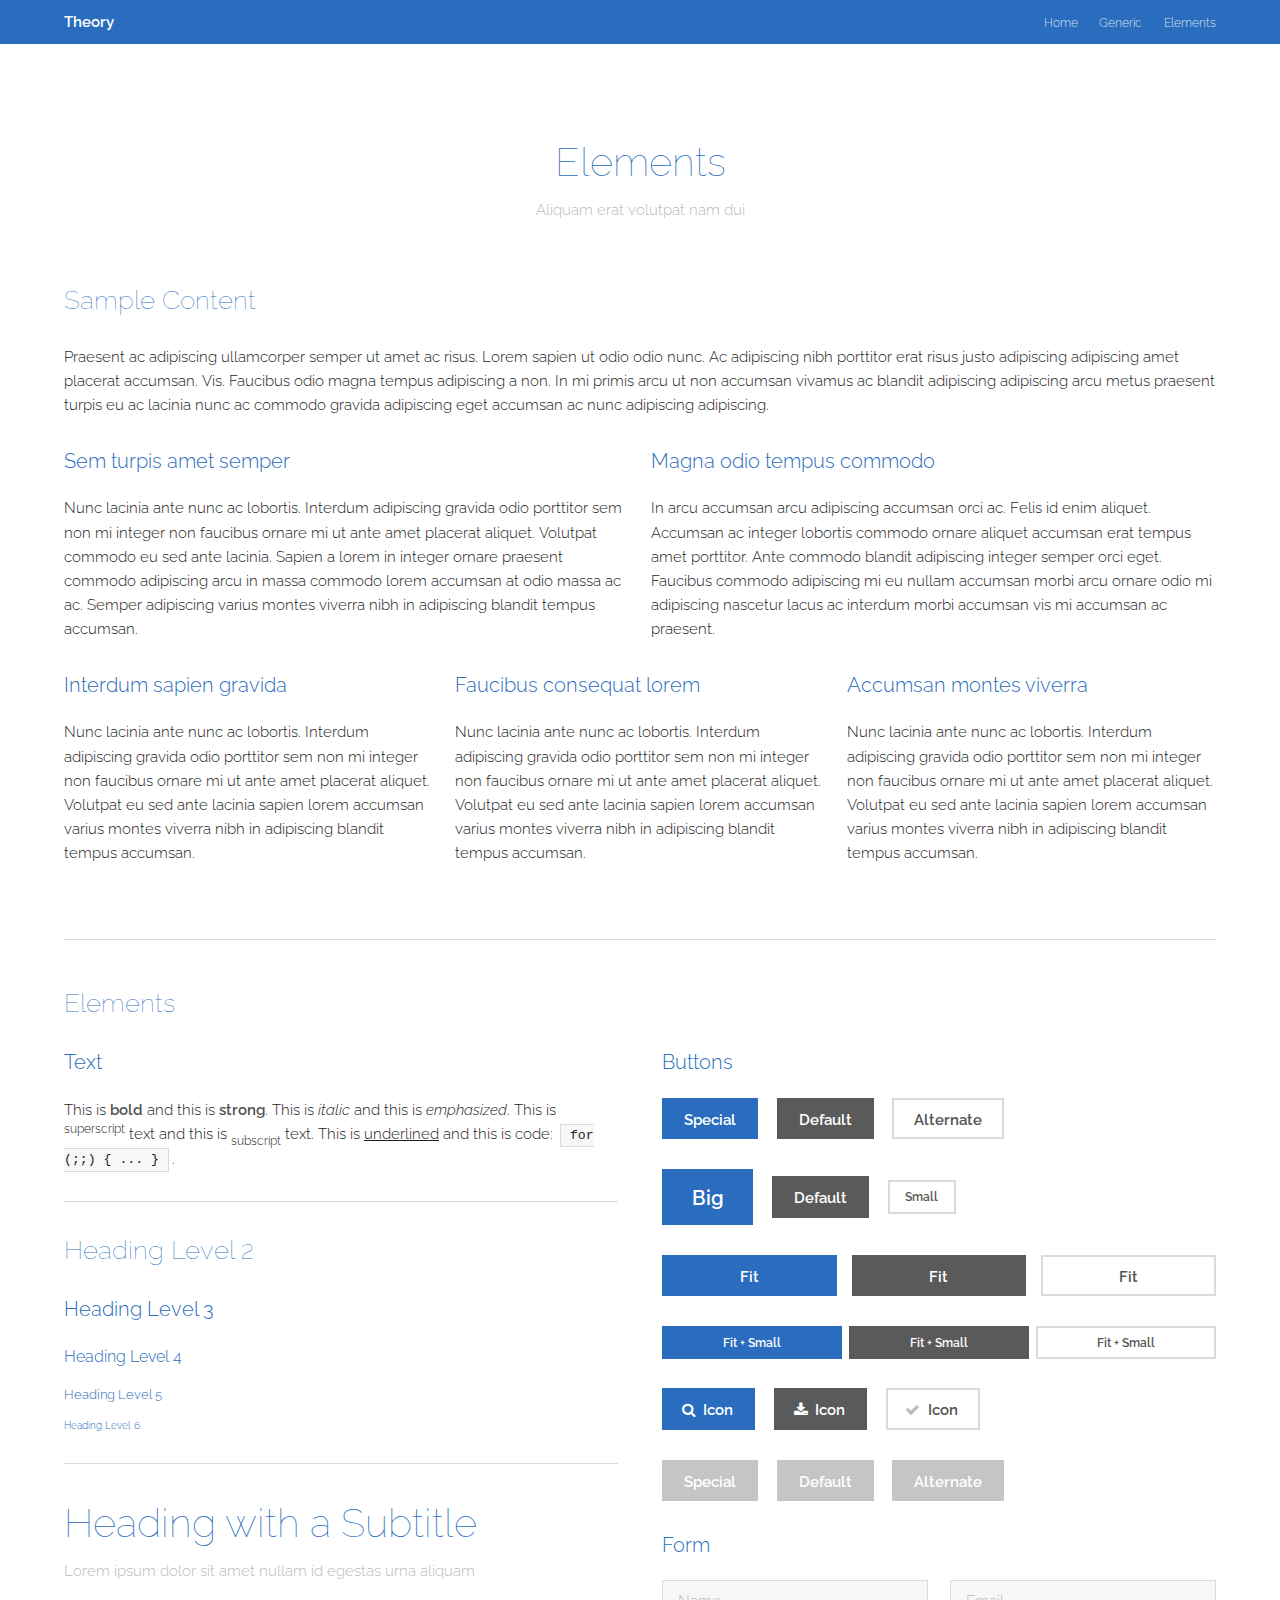
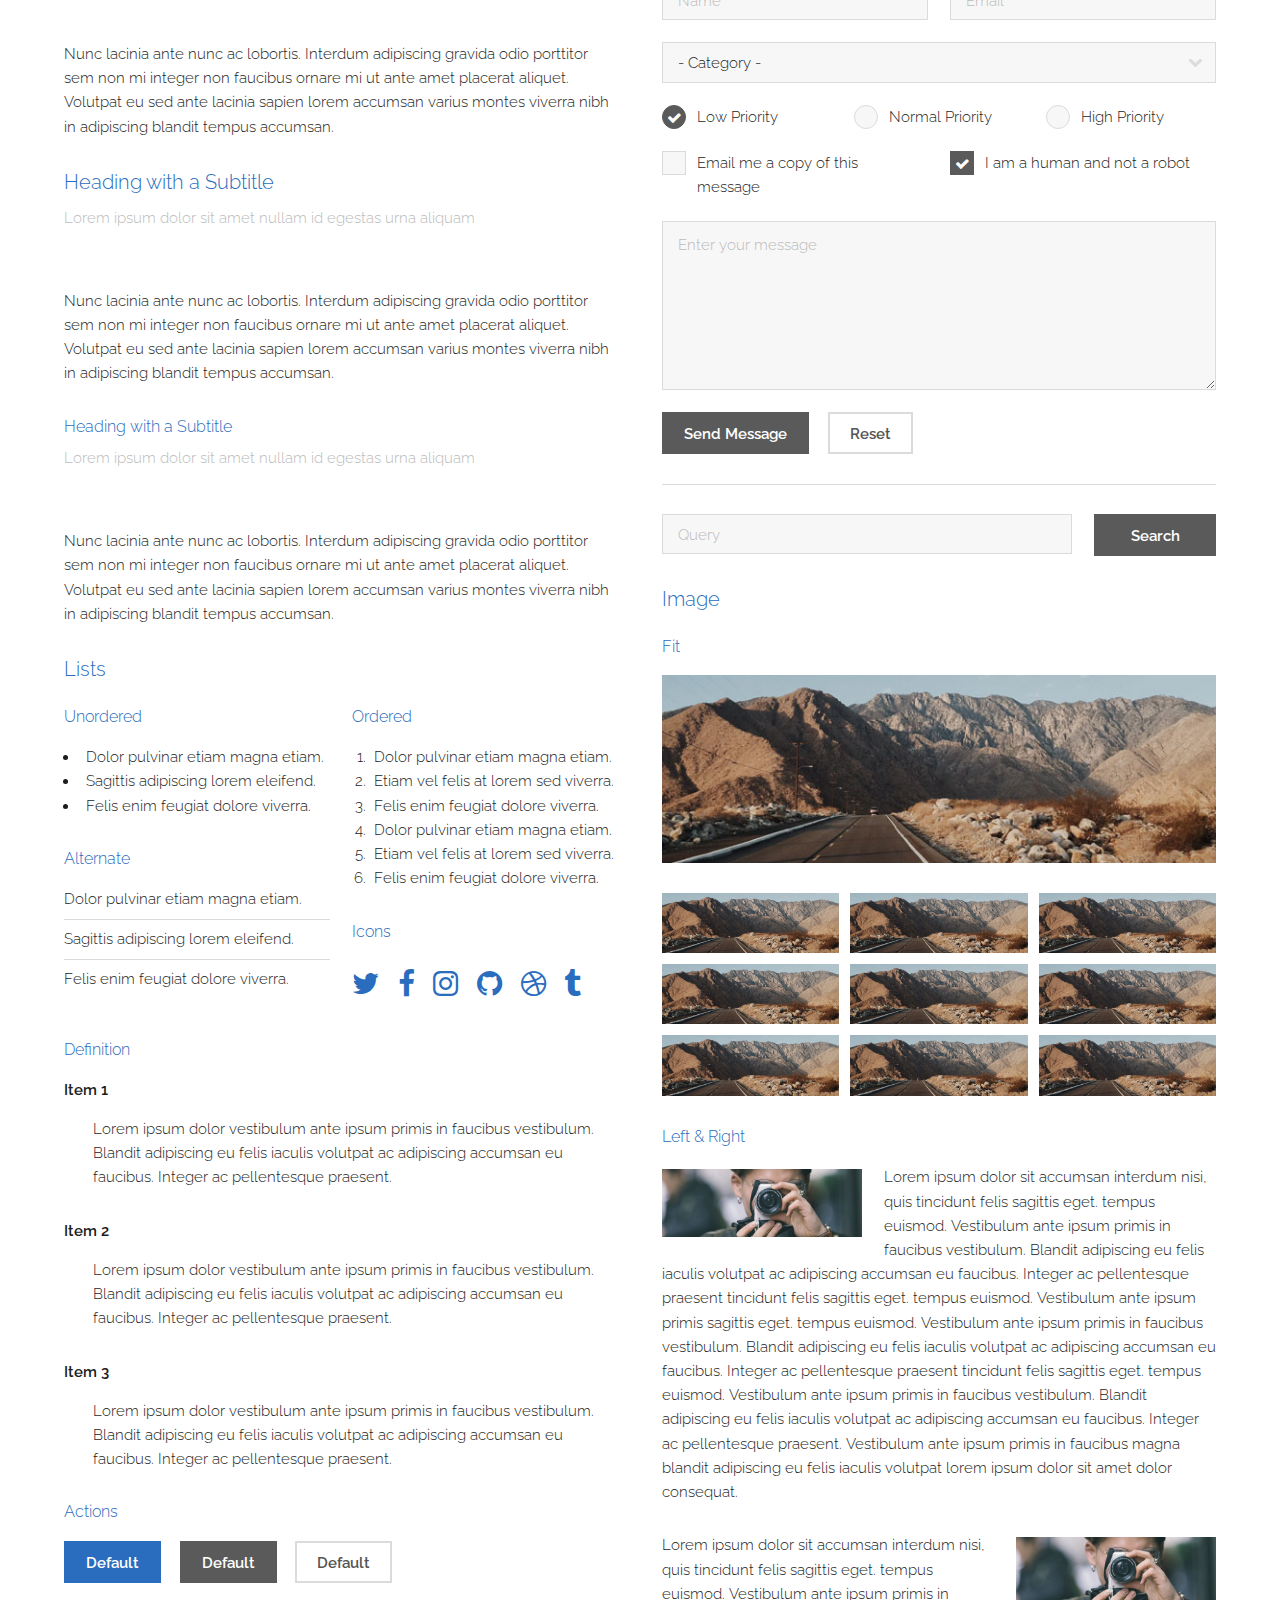
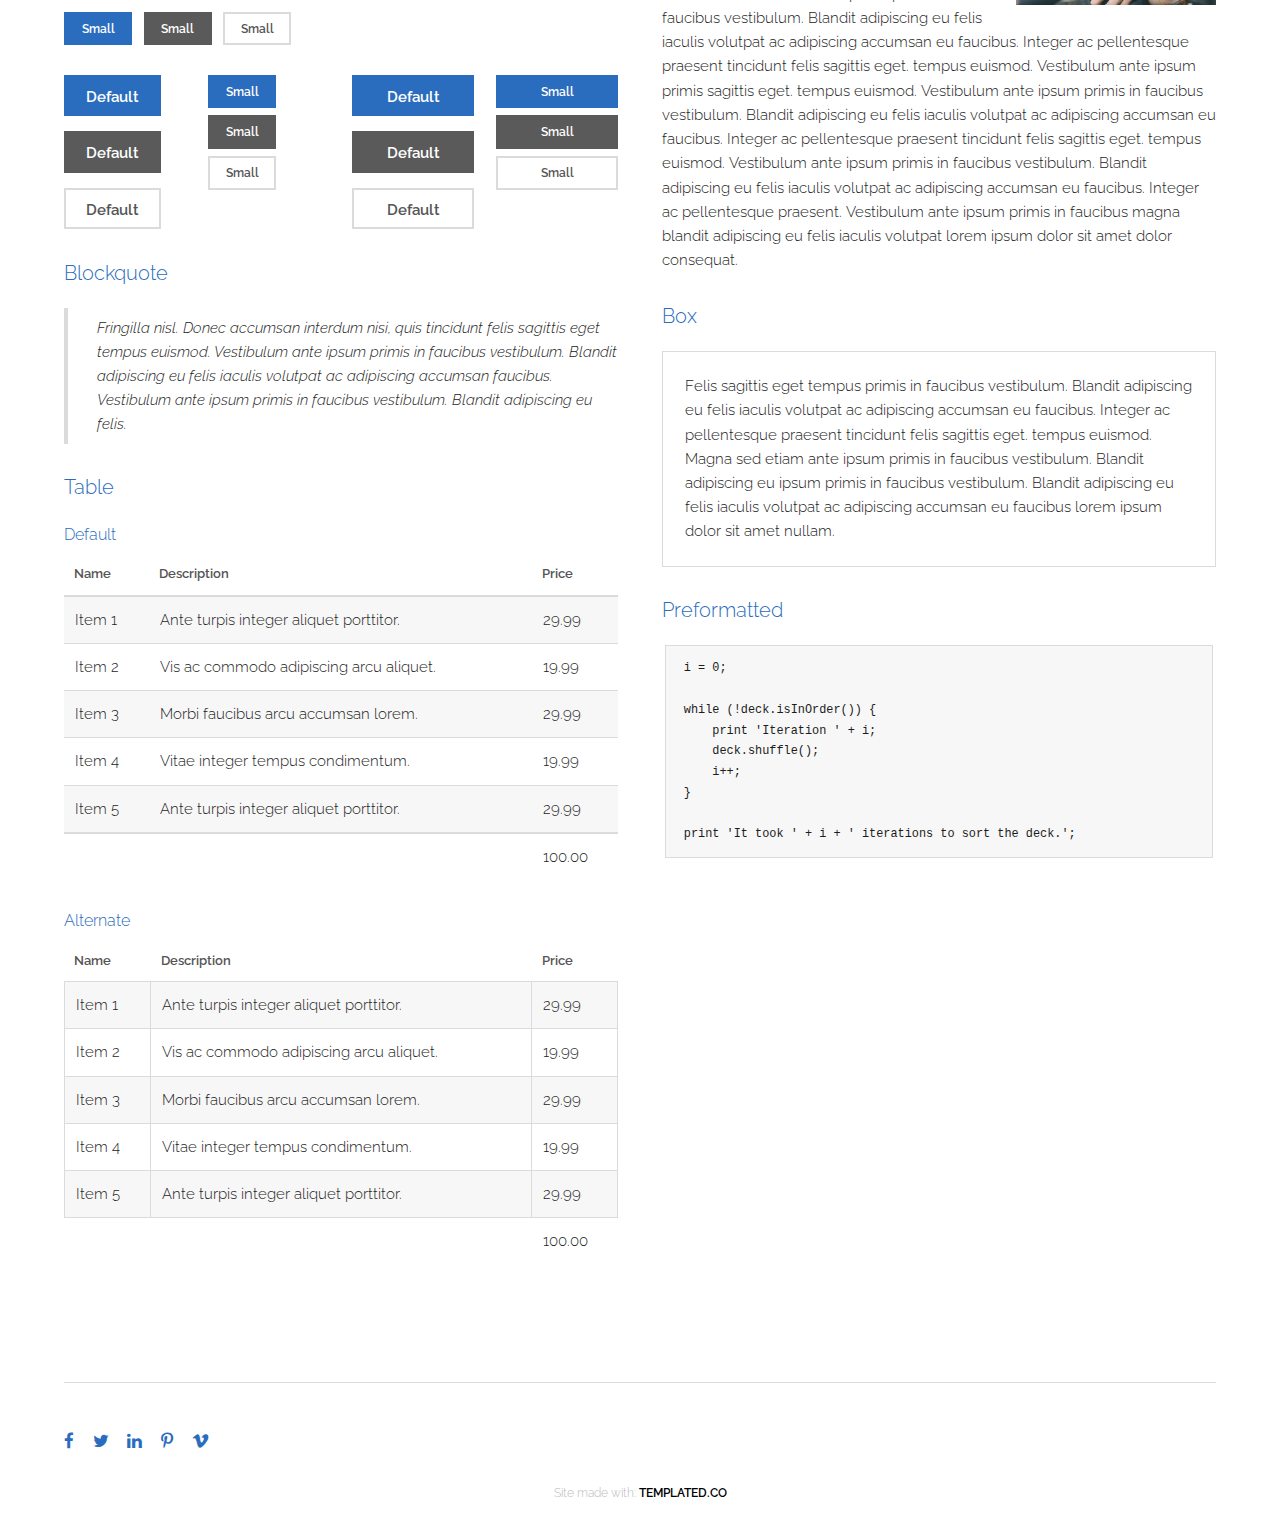
<file: elements.html>
<!DOCTYPE HTML>
<!--
	Theory by TEMPLATED
	templated.co @templatedco
	Released for free under the Creative Commons Attribution 3.0 license (templated.co/license)
--><html>
	<head>
		<title>Elements - Theory by TEMPLATED</title>
		<meta charset="utf-8">
		<meta name="robots" content="index, follow, max-image-preview:large, max-snippet:-1, max-video-preview:-1">
		<meta name="viewport" content="width=device-width, initial-scale=1">
		<link rel="stylesheet" href="assets/css/main.css">
	</head>
	<body class="subpage">

		<!-- Header -->
			<header id="header">
				<div class="inner">
					<a href="index.html" class="logo">Theory</a>
					<nav id="nav">
						<a href="index.html">Home</a>
						<a href="generic.html">Generic</a>
						<a href="elements.html">Elements</a>
					</nav>
					<a href="#navPanel" class="navPanelToggle"><span class="fa fa-bars"></span></a>
				</div>
			</header>

		<!-- Main -->
			<section id="main" class="wrapper">
				<div class="inner">
					<header class="align-center">
						<h2>Elements</h2>
						<p>Aliquam erat volutpat nam dui </p>
					</header>

				<!-- Content -->
					<h2 id="content">Sample Content</h2>
					<p>Praesent ac adipiscing ullamcorper semper ut amet ac risus. Lorem sapien ut odio odio nunc. Ac adipiscing nibh porttitor erat risus justo adipiscing adipiscing amet placerat accumsan. Vis. Faucibus odio magna tempus adipiscing a non. In mi primis arcu ut non accumsan vivamus ac blandit adipiscing adipiscing arcu metus praesent turpis eu ac lacinia nunc ac commodo gravida adipiscing eget accumsan ac nunc adipiscing adipiscing.</p>
					<div class="row">
						<div class="6u 12u$(small)">
							<h3>Sem turpis amet semper</h3>
							<p>Nunc lacinia ante nunc ac lobortis. Interdum adipiscing gravida odio porttitor sem non mi integer non faucibus ornare mi ut ante amet placerat aliquet. Volutpat commodo eu sed ante lacinia. Sapien a lorem in integer ornare praesent commodo adipiscing arcu in massa commodo lorem accumsan at odio massa ac ac. Semper adipiscing varius montes viverra nibh in adipiscing blandit tempus accumsan.</p>
						</div>
						<div class="6u$ 12u$(small)">
							<h3>Magna odio tempus commodo</h3>
							<p>In arcu accumsan arcu adipiscing accumsan orci ac. Felis id enim aliquet. Accumsan ac integer lobortis commodo ornare aliquet accumsan erat tempus amet porttitor. Ante commodo blandit adipiscing integer semper orci eget. Faucibus commodo adipiscing mi eu nullam accumsan morbi arcu ornare odio mi adipiscing nascetur lacus ac interdum morbi accumsan vis mi accumsan ac praesent.</p>
						</div>
						<!-- Break -->
						<div class="4u 12u$(medium)">
							<h3>Interdum sapien gravida</h3>
							<p>Nunc lacinia ante nunc ac lobortis. Interdum adipiscing gravida odio porttitor sem non mi integer non faucibus ornare mi ut ante amet placerat aliquet. Volutpat eu sed ante lacinia sapien lorem accumsan varius montes viverra nibh in adipiscing blandit tempus accumsan.</p>
						</div>
						<div class="4u 12u$(medium)">
							<h3>Faucibus consequat lorem</h3>
							<p>Nunc lacinia ante nunc ac lobortis. Interdum adipiscing gravida odio porttitor sem non mi integer non faucibus ornare mi ut ante amet placerat aliquet. Volutpat eu sed ante lacinia sapien lorem accumsan varius montes viverra nibh in adipiscing blandit tempus accumsan.</p>
						</div>
						<div class="4u$ 12u$(medium)">
							<h3>Accumsan montes viverra</h3>
							<p>Nunc lacinia ante nunc ac lobortis. Interdum adipiscing gravida odio porttitor sem non mi integer non faucibus ornare mi ut ante amet placerat aliquet. Volutpat eu sed ante lacinia sapien lorem accumsan varius montes viverra nibh in adipiscing blandit tempus accumsan.</p>
						</div>
					</div>

				<hr class="major">

				<!-- Elements -->
					<h2 id="elements">Elements</h2>
					<div class="row 200%">
						<div class="6u 12u$(medium)">

							<!-- Text stuff -->
								<h3>Text</h3>
								<p>This is <b>bold</b> and this is <strong>strong</strong>. This is <i>italic</i> and this is <em>emphasized</em>.
								This is <sup>superscript</sup> text and this is <sub>subscript</sub> text.
								This is <u>underlined</u> and this is code: <code>for (;;) { ... }</code>.</p>
								<hr>
								<h2>Heading Level 2</h2>
								<h3>Heading Level 3</h3>
								<h4>Heading Level 4</h4>
								<h5>Heading Level 5</h5>
								<h6>Heading Level 6</h6>
								<hr>
								<header>
									<h2>Heading with a Subtitle</h2>
									<p>Lorem ipsum dolor sit amet nullam id egestas urna aliquam</p>
								</header>
								<p>Nunc lacinia ante nunc ac lobortis. Interdum adipiscing gravida odio porttitor sem non mi integer non faucibus ornare mi ut ante amet placerat aliquet. Volutpat eu sed ante lacinia sapien lorem accumsan varius montes viverra nibh in adipiscing blandit tempus accumsan.</p>
								<header>
									<h3>Heading with a Subtitle</h3>
									<p>Lorem ipsum dolor sit amet nullam id egestas urna aliquam</p>
								</header>
								<p>Nunc lacinia ante nunc ac lobortis. Interdum adipiscing gravida odio porttitor sem non mi integer non faucibus ornare mi ut ante amet placerat aliquet. Volutpat eu sed ante lacinia sapien lorem accumsan varius montes viverra nibh in adipiscing blandit tempus accumsan.</p>
								<header>
									<h4>Heading with a Subtitle</h4>
									<p>Lorem ipsum dolor sit amet nullam id egestas urna aliquam</p>
								</header>
								<p>Nunc lacinia ante nunc ac lobortis. Interdum adipiscing gravida odio porttitor sem non mi integer non faucibus ornare mi ut ante amet placerat aliquet. Volutpat eu sed ante lacinia sapien lorem accumsan varius montes viverra nibh in adipiscing blandit tempus accumsan.</p>

							<!-- Lists -->
								<h3>Lists</h3>
								<div class="row">
									<div class="6u 12u$(small)">

										<h4>Unordered</h4>
										<ul>
											<li>Dolor pulvinar etiam magna etiam.</li>
											<li>Sagittis adipiscing lorem eleifend.</li>
											<li>Felis enim feugiat dolore viverra.</li>
										</ul>

										<h4>Alternate</h4>
										<ul class="alt">
											<li>Dolor pulvinar etiam magna etiam.</li>
											<li>Sagittis adipiscing lorem eleifend.</li>
											<li>Felis enim feugiat dolore viverra.</li>
										</ul>

									</div>
									<div class="6u$ 12u$(small)">

										<h4>Ordered</h4>
										<ol>
											<li>Dolor pulvinar etiam magna etiam.</li>
											<li>Etiam vel felis at lorem sed viverra.</li>
											<li>Felis enim feugiat dolore viverra.</li>
											<li>Dolor pulvinar etiam magna etiam.</li>
											<li>Etiam vel felis at lorem sed viverra.</li>
											<li>Felis enim feugiat dolore viverra.</li>
										</ol>

										<h4>Icons</h4>
										<ul class="icons">
											<li><a href="#" class="icon fa-twitter"><span class="label">Twitter</span></a></li>
											<li><a href="#" class="icon fa-facebook"><span class="label">Facebook</span></a></li>
											<li><a href="#" class="icon fa-instagram"><span class="label">Instagram</span></a></li>
											<li><a href="#" class="icon fa-github"><span class="label">Github</span></a></li>
											<li><a href="#" class="icon fa-dribbble"><span class="label">Dribbble</span></a></li>
											<li><a href="#" class="icon fa-tumblr"><span class="label">Tumblr</span></a></li>
										</ul>

									</div>
								</div>
								<h4>Definition</h4>
								<dl>
									<dt>Item 1</dt>
									<dd>
										<p>Lorem ipsum dolor vestibulum ante ipsum primis in faucibus vestibulum. Blandit adipiscing eu felis iaculis volutpat ac adipiscing accumsan eu faucibus. Integer ac pellentesque praesent.</p>
									</dd>
									<dt>Item 2</dt>
									<dd>
										<p>Lorem ipsum dolor vestibulum ante ipsum primis in faucibus vestibulum. Blandit adipiscing eu felis iaculis volutpat ac adipiscing accumsan eu faucibus. Integer ac pellentesque praesent.</p>
									</dd>
									<dt>Item 3</dt>
									<dd>
										<p>Lorem ipsum dolor vestibulum ante ipsum primis in faucibus vestibulum. Blandit adipiscing eu felis iaculis volutpat ac adipiscing accumsan eu faucibus. Integer ac pellentesque praesent.</p>
									</dd>
								</dl>

								<h4>Actions</h4>
								<ul class="actions">
									<li><a href="#" class="button special">Default</a></li>
									<li><a href="#" class="button">Default</a></li>
									<li><a href="#" class="button alt">Default</a></li>
								</ul>
								<ul class="actions small">
									<li><a href="#" class="button special small">Small</a></li>
									<li><a href="#" class="button small">Small</a></li>
									<li><a href="#" class="button alt small">Small</a></li>
								</ul>
								<div class="row">
									<div class="3u 12u$(small)">
										<ul class="actions vertical">
											<li><a href="#" class="button special">Default</a></li>
											<li><a href="#" class="button">Default</a></li>
											<li><a href="#" class="button alt">Default</a></li>
										</ul>
									</div>
									<div class="3u 12u$(small)">
										<ul class="actions vertical small">
											<li><a href="#" class="button special small">Small</a></li>
											<li><a href="#" class="button small">Small</a></li>
											<li><a href="#" class="button alt small">Small</a></li>
										</ul>
									</div>
									<div class="3u 12u$(small)">
										<ul class="actions vertical">
											<li><a href="#" class="button special fit">Default</a></li>
											<li><a href="#" class="button fit">Default</a></li>
											<li><a href="#" class="button alt fit">Default</a></li>
										</ul>
									</div>
									<div class="3u$ 12u$(small)">
										<ul class="actions vertical small">
											<li><a href="#" class="button special small fit">Small</a></li>
											<li><a href="#" class="button small fit">Small</a></li>
											<li><a href="#" class="button alt small fit">Small</a></li>
										</ul>
									</div>
								</div>

							<!-- Blockquote -->
								<h3>Blockquote</h3>
								<blockquote>Fringilla nisl. Donec accumsan interdum nisi, quis tincidunt felis sagittis eget tempus euismod. Vestibulum ante ipsum primis in faucibus vestibulum. Blandit adipiscing eu felis iaculis volutpat ac adipiscing accumsan faucibus. Vestibulum ante ipsum primis in faucibus vestibulum. Blandit adipiscing eu felis.</blockquote>

							<!-- Table -->
								<h3>Table</h3>

								<h4>Default</h4>
								<div class="table-wrapper">
									<table>
										<thead>
											<tr>
												<th>Name</th>
												<th>Description</th>
												<th>Price</th>
											</tr>
										</thead>
										<tbody>
											<tr>
												<td>Item 1</td>
												<td>Ante turpis integer aliquet porttitor.</td>
												<td>29.99</td>
											</tr>
											<tr>
												<td>Item 2</td>
												<td>Vis ac commodo adipiscing arcu aliquet.</td>
												<td>19.99</td>
											</tr>
											<tr>
												<td>Item 3</td>
												<td> Morbi faucibus arcu accumsan lorem.</td>
												<td>29.99</td>
											</tr>
											<tr>
												<td>Item 4</td>
												<td>Vitae integer tempus condimentum.</td>
												<td>19.99</td>
											</tr>
											<tr>
												<td>Item 5</td>
												<td>Ante turpis integer aliquet porttitor.</td>
												<td>29.99</td>
											</tr>
										</tbody>
										<tfoot>
											<tr>
												<td colspan="2"></td>
												<td>100.00</td>
											</tr>
										</tfoot>
									</table>
								</div>

								<h4>Alternate</h4>
								<div class="table-wrapper">
									<table class="alt">
										<thead>
											<tr>
												<th>Name</th>
												<th>Description</th>
												<th>Price</th>
											</tr>
										</thead>
										<tbody>
											<tr>
												<td>Item 1</td>
												<td>Ante turpis integer aliquet porttitor.</td>
												<td>29.99</td>
											</tr>
											<tr>
												<td>Item 2</td>
												<td>Vis ac commodo adipiscing arcu aliquet.</td>
												<td>19.99</td>
											</tr>
											<tr>
												<td>Item 3</td>
												<td> Morbi faucibus arcu accumsan lorem.</td>
												<td>29.99</td>
											</tr>
											<tr>
												<td>Item 4</td>
												<td>Vitae integer tempus condimentum.</td>
												<td>19.99</td>
											</tr>
											<tr>
												<td>Item 5</td>
												<td>Ante turpis integer aliquet porttitor.</td>
												<td>29.99</td>
											</tr>
										</tbody>
										<tfoot>
											<tr>
												<td colspan="2"></td>
												<td>100.00</td>
											</tr>
										</tfoot>
									</table>
								</div>

						</div>
						<div class="6u$ 12u$(medium)">

							<!-- Buttons -->
								<h3>Buttons</h3>
								<ul class="actions">
									<li><a href="#" class="button special">Special</a></li>
									<li><a href="#" class="button">Default</a></li>
									<li><a href="#" class="button alt">Alternate</a></li>
								</ul>
								<ul class="actions">
									<li><a href="#" class="button special big">Big</a></li>
									<li><a href="#" class="button">Default</a></li>
									<li><a href="#" class="button alt small">Small</a></li>
								</ul>
								<ul class="actions fit">
									<li><a href="#" class="button special fit">Fit</a></li>
									<li><a href="#" class="button fit">Fit</a></li>
									<li><a href="#" class="button alt fit">Fit</a></li>
								</ul>
								<ul class="actions fit small">
									<li><a href="#" class="button special fit small">Fit + Small</a></li>
									<li><a href="#" class="button fit small">Fit + Small</a></li>
									<li><a href="#" class="button alt fit small">Fit + Small</a></li>
								</ul>
								<ul class="actions">
									<li><a href="#" class="button special icon fa-search">Icon</a></li>
									<li><a href="#" class="button icon fa-download">Icon</a></li>
									<li><a href="#" class="button alt icon fa-check">Icon</a></li>
								</ul>
								<ul class="actions">
									<li><span class="button special disabled">Special</span></li>
									<li><span class="button disabled">Default</span></li>
									<li><span class="button alt disabled">Alternate</span></li>
								</ul>

							<!-- Form -->
								<h3>Form</h3>

								<form method="post" action="#">
									<div class="row uniform">
										<div class="6u 12u$(xsmall)">
											<input type="text" name="name" id="name" value="" placeholder="Name">
										</div>
										<div class="6u$ 12u$(xsmall)">
											<input type="email" name="email" id="email" value="" placeholder="Email">
										</div>
										<!-- Break -->
										<div class="12u$">
											<div class="select-wrapper">
												<select name="category" id="category">
													<option value="">- Category -</option>
													<option value="1">Manufacturing</option>
													<option value="1">Shipping</option>
													<option value="1">Administration</option>
													<option value="1">Human Resources</option>
												</select>
											</div>
										</div>
										<!-- Break -->
										<div class="4u 12u$(small)">
											<input type="radio" id="priority-low" name="priority" checked>
											<label for="priority-low">Low Priority</label>
										</div>
										<div class="4u 12u$(small)">
											<input type="radio" id="priority-normal" name="priority">
											<label for="priority-normal">Normal Priority</label>
										</div>
										<div class="4u$ 12u$(small)">
											<input type="radio" id="priority-high" name="priority">
											<label for="priority-high">High Priority</label>
										</div>
										<!-- Break -->
										<div class="6u 12u$(small)">
											<input type="checkbox" id="copy" name="copy">
											<label for="copy">Email me a copy of this message</label>
										</div>
										<div class="6u$ 12u$(small)">
											<input type="checkbox" id="human" name="human" checked>
											<label for="human">I am a human and not a robot</label>
										</div>
										<!-- Break -->
										<div class="12u$">
											<textarea name="message" id="message" placeholder="Enter your message" rows="6"></textarea>
										</div>
										<!-- Break -->
										<div class="12u$">
											<ul class="actions">
												<li><input type="submit" value="Send Message"></li>
												<li><input type="reset" value="Reset" class="alt"></li>
											</ul>
										</div>
									</div>
								</form>

								<hr>

								<form method="post" action="#">
									<div class="row uniform">
										<div class="9u 12u$(small)">
											<input type="text" name="query" id="query" value="" placeholder="Query">
										</div>
										<div class="3u$ 12u$(small)">
											<input type="submit" value="Search" class="fit">
										</div>
									</div>
								</form>

							<!-- Image -->
								<h3>Image</h3>

								<h4>Fit</h4>
								<span class="image fit"><img src="images/pic01.jpg" alt=""></span>
								<div class="box alt">
									<div class="row 50% uniform">
										<div class="4u"><span class="image fit"><img src="images/pic01.jpg" alt=""></span></div>
										<div class="4u"><span class="image fit"><img src="images/pic01.jpg" alt=""></span></div>
										<div class="4u$"><span class="image fit"><img src="images/pic01.jpg" alt=""></span></div>
										<!-- Break -->
										<div class="4u"><span class="image fit"><img src="images/pic01.jpg" alt=""></span></div>
										<div class="4u"><span class="image fit"><img src="images/pic01.jpg" alt=""></span></div>
										<div class="4u$"><span class="image fit"><img src="images/pic01.jpg" alt=""></span></div>
										<!-- Break -->
										<div class="4u"><span class="image fit"><img src="images/pic01.jpg" alt=""></span></div>
										<div class="4u"><span class="image fit"><img src="images/pic01.jpg" alt=""></span></div>
										<div class="4u$"><span class="image fit"><img src="images/pic01.jpg" alt=""></span></div>
									</div>
								</div>

								<h4>Left &amp; Right</h4>
								<p><span class="image left"><img src="images/pic02.jpg" alt=""></span>Lorem ipsum dolor sit accumsan interdum nisi, quis tincidunt felis sagittis eget. tempus euismod. Vestibulum ante ipsum primis in faucibus vestibulum. Blandit adipiscing eu felis iaculis volutpat ac adipiscing accumsan eu faucibus. Integer ac pellentesque praesent tincidunt felis sagittis eget. tempus euismod. Vestibulum ante ipsum primis sagittis eget. tempus euismod. Vestibulum ante ipsum primis in faucibus vestibulum. Blandit adipiscing eu felis iaculis volutpat ac adipiscing accumsan eu faucibus. Integer ac pellentesque praesent tincidunt felis sagittis eget. tempus euismod. Vestibulum ante ipsum primis in faucibus vestibulum. Blandit adipiscing eu felis iaculis volutpat ac adipiscing accumsan eu faucibus. Integer ac pellentesque praesent. Vestibulum ante ipsum primis in faucibus magna blandit adipiscing eu felis iaculis volutpat lorem ipsum dolor sit amet dolor consequat.</p>
								<p><span class="image right"><img src="images/pic02.jpg" alt=""></span>Lorem ipsum dolor sit accumsan interdum nisi, quis tincidunt felis sagittis eget. tempus euismod. Vestibulum ante ipsum primis in faucibus vestibulum. Blandit adipiscing eu felis iaculis volutpat ac adipiscing accumsan eu faucibus. Integer ac pellentesque praesent tincidunt felis sagittis eget. tempus euismod. Vestibulum ante ipsum primis sagittis eget. tempus euismod. Vestibulum ante ipsum primis in faucibus vestibulum. Blandit adipiscing eu felis iaculis volutpat ac adipiscing accumsan eu faucibus. Integer ac pellentesque praesent tincidunt felis sagittis eget. tempus euismod. Vestibulum ante ipsum primis in faucibus vestibulum. Blandit adipiscing eu felis iaculis volutpat ac adipiscing accumsan eu faucibus. Integer ac pellentesque praesent. Vestibulum ante ipsum primis in faucibus magna blandit adipiscing eu felis iaculis volutpat lorem ipsum dolor sit amet dolor consequat.</p>

							<!-- Box -->
								<h3>Box</h3>
								<div class="box">
									<p>Felis sagittis eget tempus primis in faucibus vestibulum. Blandit adipiscing eu felis iaculis volutpat ac adipiscing accumsan eu faucibus. Integer ac pellentesque praesent tincidunt felis sagittis eget. tempus euismod. Magna sed etiam ante ipsum primis in faucibus vestibulum. Blandit adipiscing eu ipsum primis in faucibus vestibulum. Blandit adipiscing eu felis iaculis volutpat ac adipiscing accumsan eu faucibus lorem ipsum dolor sit amet nullam.</p>
								</div>

							<!-- Preformatted Code -->
								<h3>Preformatted</h3>
								<pre><code>i = 0;

while (!deck.isInOrder()) {
    print 'Iteration ' + i;
    deck.shuffle();
    i++;
}

print 'It took ' + i + ' iterations to sort the deck.';
</code></pre>

						</div>
					</div>

				</div>
			</section>

		<!-- Footer -->
			<footer id="footer">
				<div class="inner">
					<div class="flex">
						<ul class="icons">
							<li><a href="#" class="icon fa-facebook"><span class="label">Facebook</span></a></li>
							<li><a href="#" class="icon fa-twitter"><span class="label">Twitter</span></a></li>
							<li><a href="#" class="icon fa-linkedin"><span class="label">linkedIn</span></a></li>
							<li><a href="#" class="icon fa-pinterest-p"><span class="label">Pinterest</span></a></li>
							<li><a href="#" class="icon fa-vimeo"><span class="label">Vimeo</span></a></li>
						</ul>
					</div>
				</div>
			</footer>

		<div class="copyright">
			Site made with: <a href="https://templated.co/">TEMPLATED.CO</a>
		</div>

		<!-- Scripts -->
			<script src="assets/js/jquery.min.js"></script>
			<script src="assets/js/skel.min.js"></script>
			<script src="assets/js/util.js"></script>
			<script src="assets/js/main.js"></script>

	</body>
</html>
</file>
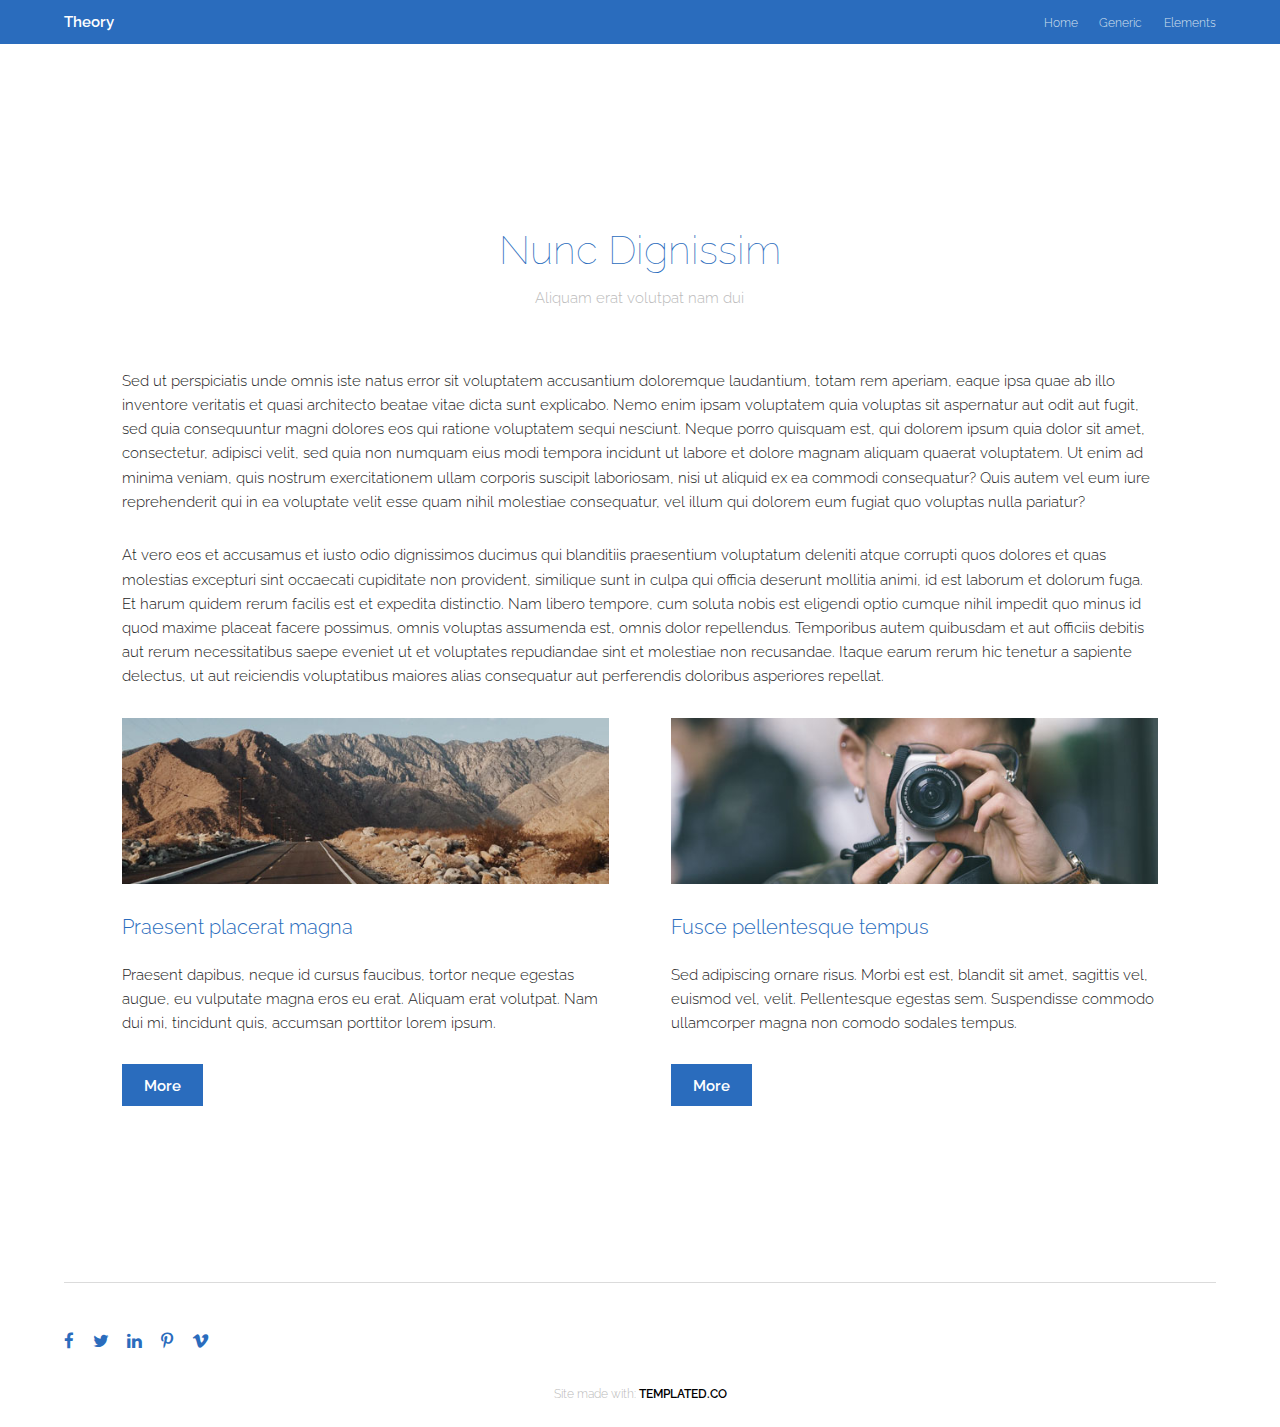
<file: generic.html>
<!DOCTYPE HTML>
<!--
	Theory by TEMPLATED
	templated.co @templatedco
	Released for free under the Creative Commons Attribution 3.0 license (templated.co/license)
--><html>
<head>
    <title>Generic - Theory by TEMPLATED</title>
    <meta charset="utf-8">
    <meta name="robots" content="index, follow, max-image-preview:large, max-snippet:-1, max-video-preview:-1">
    <meta name="viewport" content="width=device-width, initial-scale=1">
    <link rel="stylesheet" href="assets/css/main.css">
</head>
<body class="subpage">

<!-- Header -->
<header id="header">
    <div class="inner">
        <a href="index.html" class="logo">Theory</a>
        <nav id="nav">
            <a href="index.html">Home</a>
            <a href="generic.html">Generic</a>
            <a href="elements.html">Elements</a>
        </nav>
        <a href="#navPanel" class="navPanelToggle"><span class="fa fa-bars"></span></a>
    </div>
</header>

<!-- Main -->
<section id="main" class="wrapper">
    <div class="inner">
        <section id="three" class="wrapper">
            <div class="inner">
                <header class="align-center">
                    <h2>Nunc Dignissim</h2>
                    <p>Aliquam erat volutpat nam dui </p>
                </header>
                <p>Sed ut perspiciatis unde omnis iste natus error sit voluptatem accusantium doloremque laudantium, totam rem aperiam, eaque ipsa quae ab illo inventore veritatis et quasi architecto beatae vitae dicta sunt explicabo. Nemo enim ipsam voluptatem quia voluptas sit aspernatur aut odit aut fugit, sed quia consequuntur magni dolores eos qui ratione voluptatem sequi nesciunt. Neque porro quisquam est, qui dolorem ipsum quia dolor sit amet, consectetur, adipisci velit, sed quia non numquam eius modi tempora incidunt ut labore et dolore magnam aliquam quaerat voluptatem. Ut enim ad minima veniam, quis nostrum exercitationem ullam corporis suscipit laboriosam, nisi ut aliquid ex ea commodi consequatur? Quis autem vel eum iure reprehenderit qui in ea voluptate velit esse quam nihil molestiae consequatur, vel illum qui dolorem eum fugiat quo voluptas nulla pariatur?</p>
                <p>At vero eos et accusamus et iusto odio dignissimos ducimus qui blanditiis praesentium voluptatum deleniti atque corrupti quos dolores et quas molestias excepturi sint occaecati cupiditate non provident, similique sunt in culpa qui officia deserunt mollitia animi, id est laborum et dolorum fuga. Et harum quidem rerum facilis est et expedita distinctio. Nam libero tempore, cum soluta nobis est eligendi optio cumque nihil impedit quo minus id quod maxime placeat facere possimus, omnis voluptas assumenda est, omnis dolor repellendus. Temporibus autem quibusdam et aut officiis debitis aut rerum necessitatibus saepe eveniet ut et voluptates repudiandae sint et molestiae non recusandae. Itaque earum rerum hic tenetur a sapiente delectus, ut aut reiciendis voluptatibus maiores alias consequatur aut perferendis doloribus asperiores repellat.</p>
                <div class="flex flex-2">
                    <article>
                        <div class="image fit">
                            <img src="images/pic01.jpg" alt="Pic 01">
                        </div>
                        <header>
                            <h3>Praesent placerat magna</h3>
                        </header>
                        <p>Praesent dapibus, neque id cursus faucibus, tortor neque egestas augue, eu vulputate magna eros eu erat. Aliquam erat volutpat. Nam dui mi, tincidunt quis, accumsan porttitor lorem ipsum.</p>
                        <footer>
                            <a href="#" class="button special">More</a>
                        </footer>
                    </article>
                    <article>
                        <div class="image fit">
                            <img src="images/pic02.jpg" alt="Pic 02">
                        </div>
                        <header>
                            <h3>Fusce pellentesque tempus</h3>
                        </header>
                        <p>Sed adipiscing ornare risus. Morbi est est, blandit sit amet, sagittis vel, euismod vel, velit. Pellentesque egestas sem. Suspendisse commodo ullamcorper magna non comodo sodales tempus.</p>
                        <footer>
                            <a href="#" class="button special">More</a>
                        </footer>
                    </article>
                </div>
            </div>
        </section>
    </div>
</section>

<!-- Footer -->
<footer id="footer">
    <div class="inner">
        <div class="flex">
            <ul class="icons">
                <li><a href="#" class="icon fa-facebook"><span class="label">Facebook</span></a></li>
                <li><a href="#" class="icon fa-twitter"><span class="label">Twitter</span></a></li>
                <li><a href="#" class="icon fa-linkedin"><span class="label">linkedIn</span></a></li>
                <li><a href="#" class="icon fa-pinterest-p"><span class="label">Pinterest</span></a></li>
                <li><a href="#" class="icon fa-vimeo"><span class="label">Vimeo</span></a></li>
            </ul>
        </div>
    </div>
</footer>

<div class="copyright">
    Site made with: <a href="https://templated.co/">TEMPLATED.CO</a>
</div>

<!-- Scripts -->
<script src="assets/js/jquery.min.js"></script>
<script src="assets/js/skel.min.js"></script>
<script src="assets/js/util.js"></script>
<script src="assets/js/main.js"></script>

</body>
</html>
</file>
<file: assets/css/main.css>
@charset "UTF-8";
@import url(font-awesome.min.css);
@import "https://fonts.googleapis.com/css?family=Raleway:100,300,600";

/*
	Theory by TEMPLATED
	templated.co @templatedco
	Released for free under the Creative Commons Attribution 3.0 license (templated.co/license)
*/

/* Reset */

	html, body, div, span, applet, object, iframe, h1, h2, h3, h4, h5, h6, p, blockquote, pre, a, abbr, acronym, address, big, cite, code, del, dfn, em, img, ins, kbd, q, s, samp, small, strike, strong, sub, sup, tt, var, b, u, i, center, dl, dt, dd, ol, ul, li, fieldset, form, label, legend, table, caption, tbody, tfoot, thead, tr, th, td, article, aside, canvas, details, embed, figure, figcaption, footer, header, hgroup, menu, nav, output, ruby, section, summary, time, mark, audio, video {
		margin: 0;
		padding: 0;
		border: 0;
		font-size: 100%;
		font: inherit;
		vertical-align: baseline;
	}

	article, aside, details, figcaption, figure, footer, header, hgroup, menu, nav, section {
		display: block;
	}

	body {
		line-height: 1;
	}

	ol, ul {
		list-style: none;
	}

	blockquote, q {
		quotes: none;
	}

	blockquote:before, blockquote:after, q:before, q:after {
		content: '';
		content: none;
	}

	table {
		border-collapse: collapse;
		border-spacing: 0;
	}

	body {
		-webkit-text-size-adjust: none;
	}

/* Box Model */

	*, *:before, *:after {
		-moz-box-sizing: border-box;
		-webkit-box-sizing: border-box;
		box-sizing: border-box;
	}

/* Containers */

	.container {
		margin-left: auto;
		margin-right: auto;
	}

	.container.\31 25\25 {
		width: 100%;
		max-width: 100em;
		min-width: 80em;
	}

	.container.\37 5\25 {
		width: 60em;
	}

	.container.\35 0\25 {
		width: 40em;
	}

	.container.\32 5\25 {
		width: 20em;
	}

	.container {
		width: 80em;
	}

	@media screen and (max-width: 1680px) {

		.container.\31 25\25 {
			width: 100%;
			max-width: 100em;
			min-width: 80em;
		}

		.container.\37 5\25 {
			width: 60em;
		}

		.container.\35 0\25 {
			width: 40em;
		}

		.container.\32 5\25 {
			width: 20em;
		}

		.container {
			width: 80em;
		}

	}

	@media screen and (max-width: 1280px) {

		.container.\31 25\25 {
			width: 100%;
			max-width: 81.25em;
			min-width: 65em;
		}

		.container.\37 5\25 {
			width: 48.75em;
		}

		.container.\35 0\25 {
			width: 32.5em;
		}

		.container.\32 5\25 {
			width: 16.25em;
		}

		.container {
			width: 65em;
		}

	}

	@media screen and (max-width: 980px) {

		.container.\31 25\25 {
			width: 100%;
			max-width: 112.5%;
			min-width: 90%;
		}

		.container.\37 5\25 {
			width: 67.5%;
		}

		.container.\35 0\25 {
			width: 45%;
		}

		.container.\32 5\25 {
			width: 22.5%;
		}

		.container {
			width: 90%;
		}

	}

	@media screen and (max-width: 736px) {

		.container.\31 25\25 {
			width: 100%;
			max-width: 112.5%;
			min-width: 90%;
		}

		.container.\37 5\25 {
			width: 67.5%;
		}

		.container.\35 0\25 {
			width: 45%;
		}

		.container.\32 5\25 {
			width: 22.5%;
		}

		.container {
			width: 90% !important;
		}

	}

	@media screen and (max-width: 480px) {

		.container.\31 25\25 {
			width: 100%;
			max-width: 112.5%;
			min-width: 90%;
		}

		.container.\37 5\25 {
			width: 67.5%;
		}

		.container.\35 0\25 {
			width: 45%;
		}

		.container.\32 5\25 {
			width: 22.5%;
		}

		.container {
			width: 90% !important;
		}

	}

/* Grid */

	.row {
		border-bottom: solid 1px transparent;
		-moz-box-sizing: border-box;
		-webkit-box-sizing: border-box;
		box-sizing: border-box;
	}

	.row > * {
		float: left;
		-moz-box-sizing: border-box;
		-webkit-box-sizing: border-box;
		box-sizing: border-box;
	}

	.row:after, .row:before {
		content: '';
		display: block;
		clear: both;
		height: 0;
	}

	.row.uniform > * > :first-child {
		margin-top: 0;
	}

	.row.uniform > * > :last-child {
		margin-bottom: 0;
	}

	.row.\30 \25 > * {
		padding: 0 0 0 0em;
	}

	.row.\30 \25 {
		margin: 0 0 -1px 0em;
	}

	.row.uniform.\30 \25 > * {
		padding: 0em 0 0 0em;
	}

	.row.uniform.\30 \25 {
		margin: 0em 0 -1px 0em;
	}

	.row > * {
		padding: 0 0 0 2em;
	}

	.row {
		margin: 0 0 -1px -2em;
	}

	.row.uniform > * {
		padding: 2em 0 0 2em;
	}

	.row.uniform {
		margin: -2em 0 -1px -2em;
	}

	.row.\32 00\25 > * {
		padding: 0 0 0 4em;
	}

	.row.\32 00\25 {
		margin: 0 0 -1px -4em;
	}

	.row.uniform.\32 00\25 > * {
		padding: 4em 0 0 4em;
	}

	.row.uniform.\32 00\25 {
		margin: -4em 0 -1px -4em;
	}

	.row.\31 50\25 > * {
		padding: 0 0 0 3em;
	}

	.row.\31 50\25 {
		margin: 0 0 -1px -3em;
	}

	.row.uniform.\31 50\25 > * {
		padding: 3em 0 0 3em;
	}

	.row.uniform.\31 50\25 {
		margin: -3em 0 -1px -3em;
	}

	.row.\35 0\25 > * {
		padding: 0 0 0 1em;
	}

	.row.\35 0\25 {
		margin: 0 0 -1px -1em;
	}

	.row.uniform.\35 0\25 > * {
		padding: 1em 0 0 1em;
	}

	.row.uniform.\35 0\25 {
		margin: -1em 0 -1px -1em;
	}

	.row.\32 5\25 > * {
		padding: 0 0 0 0.5em;
	}

	.row.\32 5\25 {
		margin: 0 0 -1px -0.5em;
	}

	.row.uniform.\32 5\25 > * {
		padding: 0.5em 0 0 0.5em;
	}

	.row.uniform.\32 5\25 {
		margin: -0.5em 0 -1px -0.5em;
	}

	.\31 2u, .\31 2u\24 {
		width: 100%;
		clear: none;
		margin-left: 0;
	}

	.\31 1u, .\31 1u\24 {
		width: 91.6666666667%;
		clear: none;
		margin-left: 0;
	}

	.\31 0u, .\31 0u\24 {
		width: 83.3333333333%;
		clear: none;
		margin-left: 0;
	}

	.\39 u, .\39 u\24 {
		width: 75%;
		clear: none;
		margin-left: 0;
	}

	.\38 u, .\38 u\24 {
		width: 66.6666666667%;
		clear: none;
		margin-left: 0;
	}

	.\37 u, .\37 u\24 {
		width: 58.3333333333%;
		clear: none;
		margin-left: 0;
	}

	.\36 u, .\36 u\24 {
		width: 50%;
		clear: none;
		margin-left: 0;
	}

	.\35 u, .\35 u\24 {
		width: 41.6666666667%;
		clear: none;
		margin-left: 0;
	}

	.\34 u, .\34 u\24 {
		width: 33.3333333333%;
		clear: none;
		margin-left: 0;
	}

	.\33 u, .\33 u\24 {
		width: 25%;
		clear: none;
		margin-left: 0;
	}

	.\32 u, .\32 u\24 {
		width: 16.6666666667%;
		clear: none;
		margin-left: 0;
	}

	.\31 u, .\31 u\24 {
		width: 8.3333333333%;
		clear: none;
		margin-left: 0;
	}

	.\31 2u\24 + *,
	.\31 1u\24 + *,
	.\31 0u\24 + *,
	.\39 u\24 + *,
	.\38 u\24 + *,
	.\37 u\24 + *,
	.\36 u\24 + *,
	.\35 u\24 + *,
	.\34 u\24 + *,
	.\33 u\24 + *,
	.\32 u\24 + *,
	.\31 u\24 + * {
		clear: left;
	}

	.\-11u {
		margin-left: 91.66667%;
	}

	.\-10u {
		margin-left: 83.33333%;
	}

	.\-9u {
		margin-left: 75%;
	}

	.\-8u {
		margin-left: 66.66667%;
	}

	.\-7u {
		margin-left: 58.33333%;
	}

	.\-6u {
		margin-left: 50%;
	}

	.\-5u {
		margin-left: 41.66667%;
	}

	.\-4u {
		margin-left: 33.33333%;
	}

	.\-3u {
		margin-left: 25%;
	}

	.\-2u {
		margin-left: 16.66667%;
	}

	.\-1u {
		margin-left: 8.33333%;
	}

	@media screen and (max-width: 1680px) {

		.row > * {
			padding: 0 0 0 2em;
		}

		.row {
			margin: 0 0 -1px -2em;
		}

		.row.uniform > * {
			padding: 2em 0 0 2em;
		}

		.row.uniform {
			margin: -2em 0 -1px -2em;
		}

		.row.\32 00\25 > * {
			padding: 0 0 0 4em;
		}

		.row.\32 00\25 {
			margin: 0 0 -1px -4em;
		}

		.row.uniform.\32 00\25 > * {
			padding: 4em 0 0 4em;
		}

		.row.uniform.\32 00\25 {
			margin: -4em 0 -1px -4em;
		}

		.row.\31 50\25 > * {
			padding: 0 0 0 3em;
		}

		.row.\31 50\25 {
			margin: 0 0 -1px -3em;
		}

		.row.uniform.\31 50\25 > * {
			padding: 3em 0 0 3em;
		}

		.row.uniform.\31 50\25 {
			margin: -3em 0 -1px -3em;
		}

		.row.\35 0\25 > * {
			padding: 0 0 0 1em;
		}

		.row.\35 0\25 {
			margin: 0 0 -1px -1em;
		}

		.row.uniform.\35 0\25 > * {
			padding: 1em 0 0 1em;
		}

		.row.uniform.\35 0\25 {
			margin: -1em 0 -1px -1em;
		}

		.row.\32 5\25 > * {
			padding: 0 0 0 0.5em;
		}

		.row.\32 5\25 {
			margin: 0 0 -1px -0.5em;
		}

		.row.uniform.\32 5\25 > * {
			padding: 0.5em 0 0 0.5em;
		}

		.row.uniform.\32 5\25 {
			margin: -0.5em 0 -1px -0.5em;
		}

		.\31 2u\28xlarge\29, .\31 2u\24\28xlarge\29 {
			width: 100%;
			clear: none;
			margin-left: 0;
		}

		.\31 1u\28xlarge\29, .\31 1u\24\28xlarge\29 {
			width: 91.6666666667%;
			clear: none;
			margin-left: 0;
		}

		.\31 0u\28xlarge\29, .\31 0u\24\28xlarge\29 {
			width: 83.3333333333%;
			clear: none;
			margin-left: 0;
		}

		.\39 u\28xlarge\29, .\39 u\24\28xlarge\29 {
			width: 75%;
			clear: none;
			margin-left: 0;
		}

		.\38 u\28xlarge\29, .\38 u\24\28xlarge\29 {
			width: 66.6666666667%;
			clear: none;
			margin-left: 0;
		}

		.\37 u\28xlarge\29, .\37 u\24\28xlarge\29 {
			width: 58.3333333333%;
			clear: none;
			margin-left: 0;
		}

		.\36 u\28xlarge\29, .\36 u\24\28xlarge\29 {
			width: 50%;
			clear: none;
			margin-left: 0;
		}

		.\35 u\28xlarge\29, .\35 u\24\28xlarge\29 {
			width: 41.6666666667%;
			clear: none;
			margin-left: 0;
		}

		.\34 u\28xlarge\29, .\34 u\24\28xlarge\29 {
			width: 33.3333333333%;
			clear: none;
			margin-left: 0;
		}

		.\33 u\28xlarge\29, .\33 u\24\28xlarge\29 {
			width: 25%;
			clear: none;
			margin-left: 0;
		}

		.\32 u\28xlarge\29, .\32 u\24\28xlarge\29 {
			width: 16.6666666667%;
			clear: none;
			margin-left: 0;
		}

		.\31 u\28xlarge\29, .\31 u\24\28xlarge\29 {
			width: 8.3333333333%;
			clear: none;
			margin-left: 0;
		}

		.\31 2u\24\28xlarge\29 + *,
		.\31 1u\24\28xlarge\29 + *,
		.\31 0u\24\28xlarge\29 + *,
		.\39 u\24\28xlarge\29 + *,
		.\38 u\24\28xlarge\29 + *,
		.\37 u\24\28xlarge\29 + *,
		.\36 u\24\28xlarge\29 + *,
		.\35 u\24\28xlarge\29 + *,
		.\34 u\24\28xlarge\29 + *,
		.\33 u\24\28xlarge\29 + *,
		.\32 u\24\28xlarge\29 + *,
		.\31 u\24\28xlarge\29 + * {
			clear: left;
		}

		.\-11u\28xlarge\29 {
			margin-left: 91.66667%;
		}

		.\-10u\28xlarge\29 {
			margin-left: 83.33333%;
		}

		.\-9u\28xlarge\29 {
			margin-left: 75%;
		}

		.\-8u\28xlarge\29 {
			margin-left: 66.66667%;
		}

		.\-7u\28xlarge\29 {
			margin-left: 58.33333%;
		}

		.\-6u\28xlarge\29 {
			margin-left: 50%;
		}

		.\-5u\28xlarge\29 {
			margin-left: 41.66667%;
		}

		.\-4u\28xlarge\29 {
			margin-left: 33.33333%;
		}

		.\-3u\28xlarge\29 {
			margin-left: 25%;
		}

		.\-2u\28xlarge\29 {
			margin-left: 16.66667%;
		}

		.\-1u\28xlarge\29 {
			margin-left: 8.33333%;
		}

	}

	@media screen and (max-width: 1280px) {

		.row > * {
			padding: 0 0 0 1.5em;
		}

		.row {
			margin: 0 0 -1px -1.5em;
		}

		.row.uniform > * {
			padding: 1.5em 0 0 1.5em;
		}

		.row.uniform {
			margin: -1.5em 0 -1px -1.5em;
		}

		.row.\32 00\25 > * {
			padding: 0 0 0 3em;
		}

		.row.\32 00\25 {
			margin: 0 0 -1px -3em;
		}

		.row.uniform.\32 00\25 > * {
			padding: 3em 0 0 3em;
		}

		.row.uniform.\32 00\25 {
			margin: -3em 0 -1px -3em;
		}

		.row.\31 50\25 > * {
			padding: 0 0 0 2.25em;
		}

		.row.\31 50\25 {
			margin: 0 0 -1px -2.25em;
		}

		.row.uniform.\31 50\25 > * {
			padding: 2.25em 0 0 2.25em;
		}

		.row.uniform.\31 50\25 {
			margin: -2.25em 0 -1px -2.25em;
		}

		.row.\35 0\25 > * {
			padding: 0 0 0 0.75em;
		}

		.row.\35 0\25 {
			margin: 0 0 -1px -0.75em;
		}

		.row.uniform.\35 0\25 > * {
			padding: 0.75em 0 0 0.75em;
		}

		.row.uniform.\35 0\25 {
			margin: -0.75em 0 -1px -0.75em;
		}

		.row.\32 5\25 > * {
			padding: 0 0 0 0.375em;
		}

		.row.\32 5\25 {
			margin: 0 0 -1px -0.375em;
		}

		.row.uniform.\32 5\25 > * {
			padding: 0.375em 0 0 0.375em;
		}

		.row.uniform.\32 5\25 {
			margin: -0.375em 0 -1px -0.375em;
		}

		.\31 2u\28large\29, .\31 2u\24\28large\29 {
			width: 100%;
			clear: none;
			margin-left: 0;
		}

		.\31 1u\28large\29, .\31 1u\24\28large\29 {
			width: 91.6666666667%;
			clear: none;
			margin-left: 0;
		}

		.\31 0u\28large\29, .\31 0u\24\28large\29 {
			width: 83.3333333333%;
			clear: none;
			margin-left: 0;
		}

		.\39 u\28large\29, .\39 u\24\28large\29 {
			width: 75%;
			clear: none;
			margin-left: 0;
		}

		.\38 u\28large\29, .\38 u\24\28large\29 {
			width: 66.6666666667%;
			clear: none;
			margin-left: 0;
		}

		.\37 u\28large\29, .\37 u\24\28large\29 {
			width: 58.3333333333%;
			clear: none;
			margin-left: 0;
		}

		.\36 u\28large\29, .\36 u\24\28large\29 {
			width: 50%;
			clear: none;
			margin-left: 0;
		}

		.\35 u\28large\29, .\35 u\24\28large\29 {
			width: 41.6666666667%;
			clear: none;
			margin-left: 0;
		}

		.\34 u\28large\29, .\34 u\24\28large\29 {
			width: 33.3333333333%;
			clear: none;
			margin-left: 0;
		}

		.\33 u\28large\29, .\33 u\24\28large\29 {
			width: 25%;
			clear: none;
			margin-left: 0;
		}

		.\32 u\28large\29, .\32 u\24\28large\29 {
			width: 16.6666666667%;
			clear: none;
			margin-left: 0;
		}

		.\31 u\28large\29, .\31 u\24\28large\29 {
			width: 8.3333333333%;
			clear: none;
			margin-left: 0;
		}

		.\31 2u\24\28large\29 + *,
		.\31 1u\24\28large\29 + *,
		.\31 0u\24\28large\29 + *,
		.\39 u\24\28large\29 + *,
		.\38 u\24\28large\29 + *,
		.\37 u\24\28large\29 + *,
		.\36 u\24\28large\29 + *,
		.\35 u\24\28large\29 + *,
		.\34 u\24\28large\29 + *,
		.\33 u\24\28large\29 + *,
		.\32 u\24\28large\29 + *,
		.\31 u\24\28large\29 + * {
			clear: left;
		}

		.\-11u\28large\29 {
			margin-left: 91.66667%;
		}

		.\-10u\28large\29 {
			margin-left: 83.33333%;
		}

		.\-9u\28large\29 {
			margin-left: 75%;
		}

		.\-8u\28large\29 {
			margin-left: 66.66667%;
		}

		.\-7u\28large\29 {
			margin-left: 58.33333%;
		}

		.\-6u\28large\29 {
			margin-left: 50%;
		}

		.\-5u\28large\29 {
			margin-left: 41.66667%;
		}

		.\-4u\28large\29 {
			margin-left: 33.33333%;
		}

		.\-3u\28large\29 {
			margin-left: 25%;
		}

		.\-2u\28large\29 {
			margin-left: 16.66667%;
		}

		.\-1u\28large\29 {
			margin-left: 8.33333%;
		}

	}

	@media screen and (max-width: 980px) {

		.row > * {
			padding: 0 0 0 1.5em;
		}

		.row {
			margin: 0 0 -1px -1.5em;
		}

		.row.uniform > * {
			padding: 1.5em 0 0 1.5em;
		}

		.row.uniform {
			margin: -1.5em 0 -1px -1.5em;
		}

		.row.\32 00\25 > * {
			padding: 0 0 0 3em;
		}

		.row.\32 00\25 {
			margin: 0 0 -1px -3em;
		}

		.row.uniform.\32 00\25 > * {
			padding: 3em 0 0 3em;
		}

		.row.uniform.\32 00\25 {
			margin: -3em 0 -1px -3em;
		}

		.row.\31 50\25 > * {
			padding: 0 0 0 2.25em;
		}

		.row.\31 50\25 {
			margin: 0 0 -1px -2.25em;
		}

		.row.uniform.\31 50\25 > * {
			padding: 2.25em 0 0 2.25em;
		}

		.row.uniform.\31 50\25 {
			margin: -2.25em 0 -1px -2.25em;
		}

		.row.\35 0\25 > * {
			padding: 0 0 0 0.75em;
		}

		.row.\35 0\25 {
			margin: 0 0 -1px -0.75em;
		}

		.row.uniform.\35 0\25 > * {
			padding: 0.75em 0 0 0.75em;
		}

		.row.uniform.\35 0\25 {
			margin: -0.75em 0 -1px -0.75em;
		}

		.row.\32 5\25 > * {
			padding: 0 0 0 0.375em;
		}

		.row.\32 5\25 {
			margin: 0 0 -1px -0.375em;
		}

		.row.uniform.\32 5\25 > * {
			padding: 0.375em 0 0 0.375em;
		}

		.row.uniform.\32 5\25 {
			margin: -0.375em 0 -1px -0.375em;
		}

		.\31 2u\28medium\29, .\31 2u\24\28medium\29 {
			width: 100%;
			clear: none;
			margin-left: 0;
		}

		.\31 1u\28medium\29, .\31 1u\24\28medium\29 {
			width: 91.6666666667%;
			clear: none;
			margin-left: 0;
		}

		.\31 0u\28medium\29, .\31 0u\24\28medium\29 {
			width: 83.3333333333%;
			clear: none;
			margin-left: 0;
		}

		.\39 u\28medium\29, .\39 u\24\28medium\29 {
			width: 75%;
			clear: none;
			margin-left: 0;
		}

		.\38 u\28medium\29, .\38 u\24\28medium\29 {
			width: 66.6666666667%;
			clear: none;
			margin-left: 0;
		}

		.\37 u\28medium\29, .\37 u\24\28medium\29 {
			width: 58.3333333333%;
			clear: none;
			margin-left: 0;
		}

		.\36 u\28medium\29, .\36 u\24\28medium\29 {
			width: 50%;
			clear: none;
			margin-left: 0;
		}

		.\35 u\28medium\29, .\35 u\24\28medium\29 {
			width: 41.6666666667%;
			clear: none;
			margin-left: 0;
		}

		.\34 u\28medium\29, .\34 u\24\28medium\29 {
			width: 33.3333333333%;
			clear: none;
			margin-left: 0;
		}

		.\33 u\28medium\29, .\33 u\24\28medium\29 {
			width: 25%;
			clear: none;
			margin-left: 0;
		}

		.\32 u\28medium\29, .\32 u\24\28medium\29 {
			width: 16.6666666667%;
			clear: none;
			margin-left: 0;
		}

		.\31 u\28medium\29, .\31 u\24\28medium\29 {
			width: 8.3333333333%;
			clear: none;
			margin-left: 0;
		}

		.\31 2u\24\28medium\29 + *,
		.\31 1u\24\28medium\29 + *,
		.\31 0u\24\28medium\29 + *,
		.\39 u\24\28medium\29 + *,
		.\38 u\24\28medium\29 + *,
		.\37 u\24\28medium\29 + *,
		.\36 u\24\28medium\29 + *,
		.\35 u\24\28medium\29 + *,
		.\34 u\24\28medium\29 + *,
		.\33 u\24\28medium\29 + *,
		.\32 u\24\28medium\29 + *,
		.\31 u\24\28medium\29 + * {
			clear: left;
		}

		.\-11u\28medium\29 {
			margin-left: 91.66667%;
		}

		.\-10u\28medium\29 {
			margin-left: 83.33333%;
		}

		.\-9u\28medium\29 {
			margin-left: 75%;
		}

		.\-8u\28medium\29 {
			margin-left: 66.66667%;
		}

		.\-7u\28medium\29 {
			margin-left: 58.33333%;
		}

		.\-6u\28medium\29 {
			margin-left: 50%;
		}

		.\-5u\28medium\29 {
			margin-left: 41.66667%;
		}

		.\-4u\28medium\29 {
			margin-left: 33.33333%;
		}

		.\-3u\28medium\29 {
			margin-left: 25%;
		}

		.\-2u\28medium\29 {
			margin-left: 16.66667%;
		}

		.\-1u\28medium\29 {
			margin-left: 8.33333%;
		}

	}

	@media screen and (max-width: 736px) {

		.row > * {
			padding: 0 0 0 1.25em;
		}

		.row {
			margin: 0 0 -1px -1.25em;
		}

		.row.uniform > * {
			padding: 1.25em 0 0 1.25em;
		}

		.row.uniform {
			margin: -1.25em 0 -1px -1.25em;
		}

		.row.\32 00\25 > * {
			padding: 0 0 0 2.5em;
		}

		.row.\32 00\25 {
			margin: 0 0 -1px -2.5em;
		}

		.row.uniform.\32 00\25 > * {
			padding: 2.5em 0 0 2.5em;
		}

		.row.uniform.\32 00\25 {
			margin: -2.5em 0 -1px -2.5em;
		}

		.row.\31 50\25 > * {
			padding: 0 0 0 1.875em;
		}

		.row.\31 50\25 {
			margin: 0 0 -1px -1.875em;
		}

		.row.uniform.\31 50\25 > * {
			padding: 1.875em 0 0 1.875em;
		}

		.row.uniform.\31 50\25 {
			margin: -1.875em 0 -1px -1.875em;
		}

		.row.\35 0\25 > * {
			padding: 0 0 0 0.625em;
		}

		.row.\35 0\25 {
			margin: 0 0 -1px -0.625em;
		}

		.row.uniform.\35 0\25 > * {
			padding: 0.625em 0 0 0.625em;
		}

		.row.uniform.\35 0\25 {
			margin: -0.625em 0 -1px -0.625em;
		}

		.row.\32 5\25 > * {
			padding: 0 0 0 0.3125em;
		}

		.row.\32 5\25 {
			margin: 0 0 -1px -0.3125em;
		}

		.row.uniform.\32 5\25 > * {
			padding: 0.3125em 0 0 0.3125em;
		}

		.row.uniform.\32 5\25 {
			margin: -0.3125em 0 -1px -0.3125em;
		}

		.\31 2u\28small\29, .\31 2u\24\28small\29 {
			width: 100%;
			clear: none;
			margin-left: 0;
		}

		.\31 1u\28small\29, .\31 1u\24\28small\29 {
			width: 91.6666666667%;
			clear: none;
			margin-left: 0;
		}

		.\31 0u\28small\29, .\31 0u\24\28small\29 {
			width: 83.3333333333%;
			clear: none;
			margin-left: 0;
		}

		.\39 u\28small\29, .\39 u\24\28small\29 {
			width: 75%;
			clear: none;
			margin-left: 0;
		}

		.\38 u\28small\29, .\38 u\24\28small\29 {
			width: 66.6666666667%;
			clear: none;
			margin-left: 0;
		}

		.\37 u\28small\29, .\37 u\24\28small\29 {
			width: 58.3333333333%;
			clear: none;
			margin-left: 0;
		}

		.\36 u\28small\29, .\36 u\24\28small\29 {
			width: 50%;
			clear: none;
			margin-left: 0;
		}

		.\35 u\28small\29, .\35 u\24\28small\29 {
			width: 41.6666666667%;
			clear: none;
			margin-left: 0;
		}

		.\34 u\28small\29, .\34 u\24\28small\29 {
			width: 33.3333333333%;
			clear: none;
			margin-left: 0;
		}

		.\33 u\28small\29, .\33 u\24\28small\29 {
			width: 25%;
			clear: none;
			margin-left: 0;
		}

		.\32 u\28small\29, .\32 u\24\28small\29 {
			width: 16.6666666667%;
			clear: none;
			margin-left: 0;
		}

		.\31 u\28small\29, .\31 u\24\28small\29 {
			width: 8.3333333333%;
			clear: none;
			margin-left: 0;
		}

		.\31 2u\24\28small\29 + *,
		.\31 1u\24\28small\29 + *,
		.\31 0u\24\28small\29 + *,
		.\39 u\24\28small\29 + *,
		.\38 u\24\28small\29 + *,
		.\37 u\24\28small\29 + *,
		.\36 u\24\28small\29 + *,
		.\35 u\24\28small\29 + *,
		.\34 u\24\28small\29 + *,
		.\33 u\24\28small\29 + *,
		.\32 u\24\28small\29 + *,
		.\31 u\24\28small\29 + * {
			clear: left;
		}

		.\-11u\28small\29 {
			margin-left: 91.66667%;
		}

		.\-10u\28small\29 {
			margin-left: 83.33333%;
		}

		.\-9u\28small\29 {
			margin-left: 75%;
		}

		.\-8u\28small\29 {
			margin-left: 66.66667%;
		}

		.\-7u\28small\29 {
			margin-left: 58.33333%;
		}

		.\-6u\28small\29 {
			margin-left: 50%;
		}

		.\-5u\28small\29 {
			margin-left: 41.66667%;
		}

		.\-4u\28small\29 {
			margin-left: 33.33333%;
		}

		.\-3u\28small\29 {
			margin-left: 25%;
		}

		.\-2u\28small\29 {
			margin-left: 16.66667%;
		}

		.\-1u\28small\29 {
			margin-left: 8.33333%;
		}

	}

	@media screen and (max-width: 480px) {

		.row > * {
			padding: 0 0 0 1.25em;
		}

		.row {
			margin: 0 0 -1px -1.25em;
		}

		.row.uniform > * {
			padding: 1.25em 0 0 1.25em;
		}

		.row.uniform {
			margin: -1.25em 0 -1px -1.25em;
		}

		.row.\32 00\25 > * {
			padding: 0 0 0 2.5em;
		}

		.row.\32 00\25 {
			margin: 0 0 -1px -2.5em;
		}

		.row.uniform.\32 00\25 > * {
			padding: 2.5em 0 0 2.5em;
		}

		.row.uniform.\32 00\25 {
			margin: -2.5em 0 -1px -2.5em;
		}

		.row.\31 50\25 > * {
			padding: 0 0 0 1.875em;
		}

		.row.\31 50\25 {
			margin: 0 0 -1px -1.875em;
		}

		.row.uniform.\31 50\25 > * {
			padding: 1.875em 0 0 1.875em;
		}

		.row.uniform.\31 50\25 {
			margin: -1.875em 0 -1px -1.875em;
		}

		.row.\35 0\25 > * {
			padding: 0 0 0 0.625em;
		}

		.row.\35 0\25 {
			margin: 0 0 -1px -0.625em;
		}

		.row.uniform.\35 0\25 > * {
			padding: 0.625em 0 0 0.625em;
		}

		.row.uniform.\35 0\25 {
			margin: -0.625em 0 -1px -0.625em;
		}

		.row.\32 5\25 > * {
			padding: 0 0 0 0.3125em;
		}

		.row.\32 5\25 {
			margin: 0 0 -1px -0.3125em;
		}

		.row.uniform.\32 5\25 > * {
			padding: 0.3125em 0 0 0.3125em;
		}

		.row.uniform.\32 5\25 {
			margin: -0.3125em 0 -1px -0.3125em;
		}

		.\31 2u\28xsmall\29, .\31 2u\24\28xsmall\29 {
			width: 100%;
			clear: none;
			margin-left: 0;
		}

		.\31 1u\28xsmall\29, .\31 1u\24\28xsmall\29 {
			width: 91.6666666667%;
			clear: none;
			margin-left: 0;
		}

		.\31 0u\28xsmall\29, .\31 0u\24\28xsmall\29 {
			width: 83.3333333333%;
			clear: none;
			margin-left: 0;
		}

		.\39 u\28xsmall\29, .\39 u\24\28xsmall\29 {
			width: 75%;
			clear: none;
			margin-left: 0;
		}

		.\38 u\28xsmall\29, .\38 u\24\28xsmall\29 {
			width: 66.6666666667%;
			clear: none;
			margin-left: 0;
		}

		.\37 u\28xsmall\29, .\37 u\24\28xsmall\29 {
			width: 58.3333333333%;
			clear: none;
			margin-left: 0;
		}

		.\36 u\28xsmall\29, .\36 u\24\28xsmall\29 {
			width: 50%;
			clear: none;
			margin-left: 0;
		}

		.\35 u\28xsmall\29, .\35 u\24\28xsmall\29 {
			width: 41.6666666667%;
			clear: none;
			margin-left: 0;
		}

		.\34 u\28xsmall\29, .\34 u\24\28xsmall\29 {
			width: 33.3333333333%;
			clear: none;
			margin-left: 0;
		}

		.\33 u\28xsmall\29, .\33 u\24\28xsmall\29 {
			width: 25%;
			clear: none;
			margin-left: 0;
		}

		.\32 u\28xsmall\29, .\32 u\24\28xsmall\29 {
			width: 16.6666666667%;
			clear: none;
			margin-left: 0;
		}

		.\31 u\28xsmall\29, .\31 u\24\28xsmall\29 {
			width: 8.3333333333%;
			clear: none;
			margin-left: 0;
		}

		.\31 2u\24\28xsmall\29 + *,
		.\31 1u\24\28xsmall\29 + *,
		.\31 0u\24\28xsmall\29 + *,
		.\39 u\24\28xsmall\29 + *,
		.\38 u\24\28xsmall\29 + *,
		.\37 u\24\28xsmall\29 + *,
		.\36 u\24\28xsmall\29 + *,
		.\35 u\24\28xsmall\29 + *,
		.\34 u\24\28xsmall\29 + *,
		.\33 u\24\28xsmall\29 + *,
		.\32 u\24\28xsmall\29 + *,
		.\31 u\24\28xsmall\29 + * {
			clear: left;
		}

		.\-11u\28xsmall\29 {
			margin-left: 91.66667%;
		}

		.\-10u\28xsmall\29 {
			margin-left: 83.33333%;
		}

		.\-9u\28xsmall\29 {
			margin-left: 75%;
		}

		.\-8u\28xsmall\29 {
			margin-left: 66.66667%;
		}

		.\-7u\28xsmall\29 {
			margin-left: 58.33333%;
		}

		.\-6u\28xsmall\29 {
			margin-left: 50%;
		}

		.\-5u\28xsmall\29 {
			margin-left: 41.66667%;
		}

		.\-4u\28xsmall\29 {
			margin-left: 33.33333%;
		}

		.\-3u\28xsmall\29 {
			margin-left: 25%;
		}

		.\-2u\28xsmall\29 {
			margin-left: 16.66667%;
		}

		.\-1u\28xsmall\29 {
			margin-left: 8.33333%;
		}

	}

/* Basic */

	@-ms-viewport {
		width: device-width;
	}

	body {
		-ms-overflow-style: scrollbar;
	}

	@media screen and (max-width: 480px) {

		html, body {
			min-width: 320px;
		}

	}

	body {
		background: #fff;
	}

		body.is-loading *, body.is-loading *:before, body.is-loading *:after {
			-moz-animation: none !important;
			-webkit-animation: none !important;
			-ms-animation: none !important;
			animation: none !important;
			-moz-transition: none !important;
			-webkit-transition: none !important;
			-ms-transition: none !important;
			transition: none !important;
		}

/* Type */

	body, input, select, textarea {
		color: #1c1c1c;
		font-family: "Raleway", Arial, Helvetica, sans-serif;
		font-size: 13pt;
		font-weight: 300;
		line-height: 1.65;
	}

		@media screen and (max-width: 1680px) {

			body, input, select, textarea {
				font-size: 11pt;
			}

		}

		@media screen and (max-width: 1280px) {

			body, input, select, textarea {
				font-size: 11pt;
			}

		}

		@media screen and (max-width: 980px) {

			body, input, select, textarea {
				font-size: 12pt;
			}

		}

		@media screen and (max-width: 736px) {

			body, input, select, textarea {
				font-size: 12pt;
			}

		}

		@media screen and (max-width: 480px) {

			body, input, select, textarea {
				font-size: 12pt;
			}

		}

	a {
		color: #2a6cbd;
		text-decoration: underline;
	}

		a:hover {
			text-decoration: none;
		}

	strong, b {
		color: #555;
		font-weight: 600;
	}

	em, i {
		font-style: italic;
	}

	p {
		margin: 0 0 2em 0;
	}

	h1, h2, h3, h4, h5, h6 {
		color: #2a6cbd;
		font-weight: 300;
		line-height: 1.5;
		margin: 0 0 1em 0;
	}

		h1 a, h2 a, h3 a, h4 a, h5 a, h6 a {
			color: inherit;
			text-decoration: none;
		}

	h2 {
		font-size: 1.75em;
		font-weight: 100;
	}

	h3 {
		font-size: 1.35em;
	}

	h4 {
		font-size: 1.1em;
	}

	h5 {
		font-size: 0.9em;
	}

	h6 {
		font-size: 0.7em;
	}

	sub {
		font-size: 0.8em;
		position: relative;
		top: 0.5em;
	}

	sup {
		font-size: 0.8em;
		position: relative;
		top: -0.5em;
	}

	blockquote {
		border-left: solid 4px #dbdbdb;
		font-style: italic;
		margin: 0 0 2em 0;
		padding: 0.5em 0 0.5em 2em;
	}

	code {
		background: rgba(144, 144, 144, 0.075);
		border-radius: 0;
		border: solid 1px #dbdbdb;
		font-family: "Courier New", monospace;
		font-size: 0.9em;
		margin: 0 0.25em;
		padding: 0.25em 0.65em;
	}

	pre {
		-webkit-overflow-scrolling: touch;
		font-family: "Courier New", monospace;
		font-size: 0.9em;
		margin: 0 0 2em 0;
	}

		pre code {
			display: block;
			line-height: 1.75;
			padding: 1em 1.5em;
			overflow-x: auto;
		}

	hr {
		border: 0;
		border-bottom: solid 1px #dbdbdb;
		margin: 2em 0;
	}

		hr.major {
			margin: 3em 0;
		}

	.align-left {
		text-align: left;
	}

	.align-center {
		text-align: center;
	}

	.align-right {
		text-align: right;
	}

	.inner {
		max-width: 75em;
		margin: 0 auto;
	}

		@media screen and (max-width: 1280px) {

			.inner {
				max-width: 90%;
			}

		}

		@media screen and (max-width: 480px) {

			.inner {
				max-width: 85%;
			}

		}

/* Section/Article */

	section.special, article.special {
		text-align: center;
	}

		section.special article, article.special article {
			text-align: left;
		}

	section.wrapper, article.wrapper {
		padding: 6em 0;
	}

		section.wrapper header, article.wrapper header {
			margin-bottom: 4em;
		}

			section.wrapper header h2, article.wrapper header h2 {
				font-size: 2.75em;
				margin: 0 0 .5em 0;
			}

			section.wrapper header p, article.wrapper header p {
				font-size: 1em;
			}

		section.wrapper article header, article.wrapper article header {
			margin: 0;
		}

		section.wrapper.style1, article.wrapper.style1 {
			background: #2a6cbd;
			color: #bacee6;
		}

			section.wrapper.style1 header h2, article.wrapper.style1 header h2 {
				color: #fff;
			}

			section.wrapper.style1 header p, article.wrapper.style1 header p {
				color: #bacee6;
			}

			section.wrapper.style1 h3, article.wrapper.style1 h3 {
				color: #FFF;
			}

		@media screen and (max-width: 980px) {

			section.wrapper, article.wrapper {
				padding: 2em 0;
			}

		}

		@media screen and (max-width: 736px) {

			section.wrapper header, article.wrapper header {
				margin-bottom: 2em;
			}

				section.wrapper header h2, article.wrapper header h2 {
					font-size: 2em;
				}

				section.wrapper header p, article.wrapper header p {
					font-size: .9em;
				}

		}

		@media screen and (max-width: 480px) {

			section.wrapper, article.wrapper {
				text-align: center;
			}

				section.wrapper article, article.wrapper article {
					text-align: center;
				}

		}

	header p {
		color: #bbb;
		position: relative;
		margin: 0 0 1.5em 0;
	}

	header h2 + p {
		font-size: 1.25em;
		margin-top: -1em;
	}

	header h3 + p {
		font-size: 1.1em;
		margin-top: -0.8em;
	}

	header h4 + p,
	header h5 + p,
	header h6 + p {
		font-size: 0.9em;
		margin-top: -0.6em;
	}

/* Flex */

	.flex {
		display: -ms-flexbox;
		-ms-flex-wrap: wrap;
		-ms-flex-pack: justify;
		display: -moz-flex;
		display: -webkit-flex;
		display: -ms-flex;
		display: flex;
		-moz-flex-wrap: wrap;
		-webkit-flex-wrap: wrap;
		-ms-flex-wrap: wrap;
		flex-wrap: wrap;
		-moz-justify-content: space-between;
		-webkit-justify-content: space-between;
		-ms-justify-content: space-between;
		justify-content: space-between;
	}

		.flex.flex-2 article {
			width: 47%; /* JJK: originally 47%*/
		}

		.flex.flex-9 article { /* JJK: flex-9, disproportional flex, JJK add*/
			width: 23%; 
		}

			.flex.flex-9 article:last-child { /* This line JJK add */
				flex-grow: 2; /* This line JJK add */
				margin-left: 2em; /* This line JJK add */
			}                 /* This line JJK add */


		.flex.flex-3 article {
			position: relative;
			width: 28%;
		}

			.flex.flex-3 article:before {
				content: '';
				position: absolute;
				width: 100%;
				height: 100%;
				right: -2em;
				top: 0;
				border-right: 1px solid #dbdbdb;
				pointer-events: none;
			}

			.flex.flex-3 article:last-child:before {
				border: none;
			}

		.flex.flex-4 .box {
			width: 21%;
		}

		@media screen and (max-width: 980px) {

			.flex.flex-2 article {
				width: 100%;
				margin-bottom: 3em;
			}
				.flex.flex-2 article:last-child {
					margin-bottom: 0;
				}

			.flex.flex-9 article {
				width: 100%;
				margin-bottom: 3em;
			}
				.flex.flex-9 article:last-child {
					margin-left: 0;
					margin-bottom: 0;
				}

			.flex.flex-3 {
				-moz-flex-direction: column;
				-webkit-flex-direction: column;
				-ms-flex-direction: column;
				flex-direction: column;
			}

				.flex.flex-3 article {
					width: 100%;
					border-bottom: 1px solid #dbdbdb;
					padding-bottom: 2.5em;
					margin-bottom: 3em;
				}

					.flex.flex-3 article:last-child {
						border: none;
						padding-bottom: 0;
						margin: 0 0 1em 0;
					}

					.flex.flex-3 article:before {
						display: none;
					}

			.flex.flex-4 .box {
				width: 47%;
			}

		}

		@media screen and (max-width: 480px) {

			.flex.flex-4 .box {
				width: 100%;
			}

		}

/* Form */

	form {
		margin: 0 0 2em 0;
	}

	label {
		color: #555;
		display: block;
		font-size: 0.9em;
		font-weight: 600;
		margin: 0 0 1em 0;
	}

	input[type="text"],
	input[type="password"],
	input[type="email"],
	input[type="tel"],
	select,
	textarea {
		-moz-appearance: none;
		-webkit-appearance: none;
		-ms-appearance: none;
		appearance: none;
		background: rgba(144, 144, 144, 0.075);
		border-radius: 0;
		border: none;
		border: solid 1px #dbdbdb;
		color: inherit;
		display: block;
		outline: 0;
		padding: 0 1em;
		text-decoration: none;
		width: 100%;
	}

		input[type="text"]:invalid,
		input[type="password"]:invalid,
		input[type="email"]:invalid,
		input[type="tel"]:invalid,
		select:invalid,
		textarea:invalid {
			box-shadow: none;
		}

		input[type="text"]:focus,
		input[type="password"]:focus,
		input[type="email"]:focus,
		input[type="tel"]:focus,
		select:focus,
		textarea:focus {
			border-color: #2a6cbd;
			box-shadow: 0 0 0 1px #2a6cbd;
		}

	.select-wrapper {
		text-decoration: none;
		display: block;
		position: relative;
	}

		.select-wrapper:before {
			content: "";
			-moz-osx-font-smoothing: grayscale;
			-webkit-font-smoothing: antialiased;
			font-family: FontAwesome;
			font-style: normal;
			font-weight: normal;
			text-transform: none !important;
		}

		.select-wrapper:before {
			color: #dbdbdb;
			display: block;
			height: 2.75em;
			line-height: 2.75em;
			pointer-events: none;
			position: absolute;
			right: 0;
			text-align: center;
			top: 0;
			width: 2.75em;
		}

		.select-wrapper select::-ms-expand {
			display: none;
		}

	input[type="text"],
	input[type="password"],
	input[type="email"],
	select {
		height: 2.75em;
	}

	textarea {
		padding: 0.75em 1em;
	}

	input[type="checkbox"],
	input[type="radio"] {
		-moz-appearance: none;
		-webkit-appearance: none;
		-ms-appearance: none;
		appearance: none;
		display: block;
		float: left;
		margin-right: -2em;
		opacity: 0;
		width: 1em;
		z-index: -1;
	}

		input[type="checkbox"] + label,
		input[type="radio"] + label {
			text-decoration: none;
			color: #1c1c1c;
			cursor: pointer;
			display: inline-block;
			font-size: 1em;
			font-weight: 300;
			padding-left: 2.4em;
			padding-right: 0.75em;
			position: relative;
		}

			input[type="checkbox"] + label:before,
			input[type="radio"] + label:before {
				-moz-osx-font-smoothing: grayscale;
				-webkit-font-smoothing: antialiased;
				font-family: FontAwesome;
				font-style: normal;
				font-weight: normal;
				text-transform: none !important;
			}

			input[type="checkbox"] + label:before,
			input[type="radio"] + label:before {
				background: rgba(144, 144, 144, 0.075);
				border-radius: 0;
				border: solid 1px #dbdbdb;
				content: '';
				display: inline-block;
				height: 1.65em;
				left: 0;
				line-height: 1.58125em;
				position: absolute;
				text-align: center;
				top: 0;
				width: 1.65em;
			}

		input[type="checkbox"]:checked + label:before,
		input[type="radio"]:checked + label:before {
			background: #5a5a5a;
			border-color: #5a5a5a;
			color: #ffffff;
			content: '\f00c';
		}

		input[type="checkbox"]:focus + label:before,
		input[type="radio"]:focus + label:before {
			border-color: #2a6cbd;
			box-shadow: 0 0 0 1px #2a6cbd;
		}

	input[type="checkbox"] + label:before {
		border-radius: 0;
	}

	input[type="radio"] + label:before {
		border-radius: 100%;
	}

	::-webkit-input-placeholder {
		color: #bbb !important;
		opacity: 1.0;
	}

	:-moz-placeholder {
		color: #bbb !important;
		opacity: 1.0;
	}

	::-moz-placeholder {
		color: #bbb !important;
		opacity: 1.0;
	}

	:-ms-input-placeholder {
		color: #bbb !important;
		opacity: 1.0;
	}

	.formerize-placeholder {
		color: #bbb !important;
		opacity: 1.0;
	}

/* Box */

	.box {
		border: solid 1px #dbdbdb;
		margin-bottom: 2em;
		padding: 1.5em;
	}

		.box > :last-child,
		.box > :last-child > :last-child,
		.box > :last-child > :last-child > :last-child {
			margin-bottom: 0;
		}

		.box.alt {
			border: 0;
			border-radius: 0;
			padding: 0;
		}

		.box.person {
			border: solid 1px rgba(255, 255, 255, 0.25);
			padding: 3em 1.5em;
		}

			.box.person h3 {
				margin: 0;
			}

			.box.person .image {
				margin-bottom: 1em;
			}

				.box.person .image img {
					max-width: 100%;
				}

/* Icon */

	.icon {
		text-decoration: none;
		border-bottom: none;
		position: relative;
	}

		.icon:before {
			-moz-osx-font-smoothing: grayscale;
			-webkit-font-smoothing: antialiased;
			font-family: FontAwesome;
			font-style: normal;
			font-weight: normal;
			text-transform: none !important;
		}

		.icon > .label {
			display: none;
		}

/* Image */

	.image {
		border-radius: 0;
		border: 0;
		display: inline-block;
		position: relative;
	}

		.image img {
			border-radius: 0;
			display: block;
		}

		.image.left, .image.right {
			max-width: 40%;
		}

			.image.left img, .image.right img {
				width: 100%;
			}

		.image.round img {
			border-radius: 100%;
		}

		.image.left {
			float: left;
			padding: 0 1.5em 1em 0;
			top: 0.25em;
		}

		.image.right {
			float: right;
			padding: 0 0 1em 1.5em;
			top: 0.25em;
		}

		.image.fit {
			display: block;
			margin: 0 0 2em 0;
			width: 100%;
		}

			.image.fit img {
				width: 100%;
			}

		.image.main {
			display: block;
			margin: 0 0 3em 0;
			width: 100%;
		}

			.image.main img {
				width: 100%;
			}

		/*JK added 'left15' */
		.image.left15, .image.right15 {
			max-width: 15%;
		}
				.image.left15 img, .image.right15 img {
				width: 100%;
			}

		.image.left15 {
			float: left;
			padding: 0 1.5em 1em 0;
			top: 0.25em;
		}

		.image.right15 {
			float: right;
			padding: 0 0 1em 1.5em;
			top: 0.25em;
		}

		/*JK added 'left25' */
		.image.left25, .image.right25 {
			max-width: 25%;
		}
				.image.left25 img, .image.right25 img {
				width: 100%;
			}

		.image.left25 {
			float: left;
			padding: 0 1.5em 1em 0;
			top: 0.25em;
		}

		.image.right25 {
			float: right;
			padding: 0 0 1em 1.5em;
			top: 0.25em;
		}


/* List */

	ol {
		list-style: decimal;
		margin: 0 0 2em 0;
		padding-left: 1.25em;
	}

		ol li {
			padding-left: 0.25em;
		}

	ul {
		list-style: disc;
		margin: 0 0 2em 0;
		padding-left: 1em;
	}

		ul li {
			padding-left: 0.5em;
		}

		ul.alt {
			list-style: none;
			padding-left: 0;
		}

			ul.alt li {
				border-top: solid 1px #dbdbdb;
				padding: 0.5em 0;
			}

				ul.alt li:first-child {
					border-top: 0;
					padding-top: 0;
				}

		ul.icons {
			cursor: default;
			list-style: none;
			padding-left: 0;
		}

			ul.icons li {
				display: inline-block;
				padding: 0 1em 0 0;
			}

				ul.icons li:last-child {
					padding-right: 0;
				}

				ul.icons li .icon:before {
					font-size: 2em;
				}

		ul.actions {
			cursor: default;
			list-style: none;
			padding-left: 0;
		}

			ul.actions li {
				display: inline-block;
				padding: 0 1em 0 0;
				vertical-align: middle;
			}

				ul.actions li:last-child {
					padding-right: 0;
				}

			ul.actions.small li {
				padding: 0 0.5em 0 0;
			}

			ul.actions.vertical li {
				display: block;
				padding: 1em 0 0 0;
			}

				ul.actions.vertical li:first-child {
					padding-top: 0;
				}

				ul.actions.vertical li > * {
					margin-bottom: 0;
				}

			ul.actions.vertical.small li {
				padding: 0.5em 0 0 0;
			}

				ul.actions.vertical.small li:first-child {
					padding-top: 0;
				}

			ul.actions.fit {
				display: table;
				margin-left: -1em;
				padding: 0;
				table-layout: fixed;
				width: calc(100% + 1em);
			}

				ul.actions.fit li {
					display: table-cell;
					padding: 0 0 0 1em;
				}

					ul.actions.fit li > * {
						margin-bottom: 0;
					}

				ul.actions.fit.small {
					margin-left: -0.5em;
					width: calc(100% + 0.5em);
				}

					ul.actions.fit.small li {
						padding: 0 0 0 0.5em;
					}

			@media screen and (max-width: 480px) {

				ul.actions {
					margin: 0 0 2em 0;
				}

					ul.actions li {
						padding: 1em 0 0 0;
						display: block;
						text-align: center;
						width: 100%;
					}

						ul.actions li:first-child {
							padding-top: 0;
						}

						ul.actions li > * {
							width: 100%;
							margin: 0 !important;
						}

							ul.actions li > *.icon:before {
								margin-left: -2em;
							}

					ul.actions.small li {
						padding: 0.5em 0 0 0;
					}

						ul.actions.small li:first-child {
							padding-top: 0;
						}

			}

	dl {
		margin: 0 0 2em 0;
	}

		dl dt {
			display: block;
			font-weight: 600;
			margin: 0 0 1em 0;
		}

		dl dd {
			margin-left: 2em;
		}

/* Table */

	.table-wrapper {
		-webkit-overflow-scrolling: touch;
		overflow-x: auto;
	}

	table {
		margin: 0 0 2em 0;
		width: 100%;
	}

		table tbody tr {
			border: solid 1px #dbdbdb;
			border-left: 0;
			border-right: 0;
		}

			table tbody tr:nth-child(2n + 1) {
				background-color: rgba(144, 144, 144, 0.075);
			}

		table td {
			padding: 0.75em 0.75em;
		}

		table th {
			color: #555;
			font-size: 0.9em;
			font-weight: 600;
			padding: 0 0.75em 0.75em 0.75em;
			text-align: left;
		}

		table thead {
			border-bottom: solid 2px #dbdbdb;
		}

		table tfoot {
			border-top: solid 2px #dbdbdb;
		}

		table.alt {
			border-collapse: separate;
		}

			table.alt tbody tr td {
				border: solid 1px #dbdbdb;
				border-left-width: 0;
				border-top-width: 0;
			}

				table.alt tbody tr td:first-child {
					border-left-width: 1px;
				}

			table.alt tbody tr:first-child td {
				border-top-width: 1px;
			}

			table.alt thead {
				border-bottom: 0;
			}

			table.alt tfoot {
				border-top: 0;
			}

/* Button */

	input[type="submit"],
	input[type="reset"],
	input[type="button"],
	button,
	.button {
		-moz-appearance: none;
		-webkit-appearance: none;
		-ms-appearance: none;
		appearance: none;
		-moz-transition: background-color 0.2s ease-in-out, color 0.2s ease-in-out;
		-webkit-transition: background-color 0.2s ease-in-out, color 0.2s ease-in-out;
		-ms-transition: background-color 0.2s ease-in-out, color 0.2s ease-in-out;
		transition: background-color 0.2s ease-in-out, color 0.2s ease-in-out;
		background-color: #5a5a5a;
		border-radius: 0;
		border: 0;
		color: #ffffff !important;
		cursor: pointer;
		display: inline-block;
		font-weight: 600;
		height: 2.85em;
		line-height: 2.95em;
		padding: 0 1.5em;
		text-align: center;
		text-decoration: none;
		white-space: nowrap;
	}

		input[type="submit"]:hover,
		input[type="reset"]:hover,
		input[type="button"]:hover,
		button:hover,
		.button:hover {
			background-color: #676767;
		}

		input[type="submit"]:active,
		input[type="reset"]:active,
		input[type="button"]:active,
		button:active,
		.button:active {
			background-color: #4d4d4d;
		}

		input[type="submit"].icon,
		input[type="reset"].icon,
		input[type="button"].icon,
		button.icon,
		.button.icon {
			padding-left: 1.35em;
		}

			input[type="submit"].icon:before,
			input[type="reset"].icon:before,
			input[type="button"].icon:before,
			button.icon:before,
			.button.icon:before {
				margin-right: 0.5em;
			}

		input[type="submit"].fit,
		input[type="reset"].fit,
		input[type="button"].fit,
		button.fit,
		.button.fit {
			display: block;
			margin: 0 0 1em 0;
			width: 100%;
		}

		input[type="submit"].small,
		input[type="reset"].small,
		input[type="button"].small,
		button.small,
		.button.small {
			font-size: 0.8em;
		}

		input[type="submit"].big,
		input[type="reset"].big,
		input[type="button"].big,
		button.big,
		.button.big {
			font-size: 1.35em;
		}

		input[type="submit"].alt,
		input[type="reset"].alt,
		input[type="button"].alt,
		button.alt,
		.button.alt {
			background-color: transparent;
			box-shadow: inset 0 0 0 2px #dbdbdb;
			color: #555 !important;
		}

			input[type="submit"].alt:hover,
			input[type="reset"].alt:hover,
			input[type="button"].alt:hover,
			button.alt:hover,
			.button.alt:hover {
				background-color: rgba(144, 144, 144, 0.075);
			}

			input[type="submit"].alt:active,
			input[type="reset"].alt:active,
			input[type="button"].alt:active,
			button.alt:active,
			.button.alt:active {
				background-color: rgba(144, 144, 144, 0.2);
			}

			input[type="submit"].alt.icon:before,
			input[type="reset"].alt.icon:before,
			input[type="button"].alt.icon:before,
			button.alt.icon:before,
			.button.alt.icon:before {
				color: #bbb;
			}

		input[type="submit"].special,
		input[type="reset"].special,
		input[type="button"].special,
		button.special,
		.button.special {
			background-color: #2a6cbd;
			color: #ffffff !important;
		}

			input[type="submit"].special:hover,
			input[type="reset"].special:hover,
			input[type="button"].special:hover,
			button.special:hover,
			.button.special:hover {
				background-color: #6692c8;
			}

			input[type="submit"].special:active,
			input[type="reset"].special:active,
			input[type="button"].special:active,
			button.special:active,
			.button.special:active {
				background-color: #4278b8;
			}

		input[type="submit"].disabled, input[type="submit"]:disabled,
		input[type="reset"].disabled,
		input[type="reset"]:disabled,
		input[type="button"].disabled,
		input[type="button"]:disabled,
		button.disabled,
		button:disabled,
		.button.disabled,
		.button:disabled {
			background-color: #1c1c1c !important;
			box-shadow: inset 0 -0.15em 0 0 rgba(0, 0, 0, 0.15);
			color: #fff !important;
			cursor: default;
			opacity: 0.25;
		}

		/* JJK addition collapsible */
		input[type="submit"].collapsible,
		input[type="reset"].collapsible,
		input[type="button"].collapsible,
		button.collapsible,
		.button.collapsible {
			display: block;
			margin: 0 0 1em 0;
			width: 100%;
			text-align: left;
			content: "\2212";			
		}

		/* Add a background color to the button if it is clicked on (add the .active class with JS), and when you move the mouse over it (hover) */
		.active, .collapsible:hover {
  			background-color: #ccc;		
		}

		/* Add + for before opening, and - for after opening on the button */
		button.collapsible:after {
	 		color: white;
	    	font-weight: bold;
	    	float: right;
	    	content: '\002B';
		}

		button.collapsible.active:after {
			color: white;
			float-weight: bold;
			float: right;		
		    content: "\2212";
		}

		/* Style the collapsible content. Note: hidden by default */
		.content {
		  padding: 0 18px;
		  display: none;
		  overflow: hidden;
		  background-color: #f5f5f5;
		}
		/* END JJK addition collapsible */

		@media screen and (max-width: 480px) {

			input[type="submit"],
			input[type="reset"],
			input[type="button"],
			button,
			.button {
				padding: 0;
				width: 100%;
			}

		}



/* Header */

	.subpage {
		padding-top: 44px;
	}

		.subpage #header {
			background: #2a6cbd;
			top: 0;
			height: 44px;
			line-height: 44px;
			position: fixed;
		}

	#header {
		color: #d4e0ef;
		cursor: default;
		height: 3.25em;
		left: 0;
		line-height: 3.25em;
		position: absolute;
		text-align: right;
		top: 4em;
		width: 100%;
		z-index: 10001;
	}

		#header .inner {
			margin: 0 auto;
			position: relative;
		}

		#header .logo {
			color: #ffffff;
			display: inline-block;
			font-weight: 600;
			height: inherit;
			left: 0;
			line-height: inherit;
			margin: 0;
			padding: 0;
			position: absolute;
			top: 0;
			font-size: 1em;
		}

		#header a {
			-moz-transition: color 0.2s ease-in-out;
			-webkit-transition: color 0.2s ease-in-out;
			-ms-transition: color 0.2s ease-in-out;
			transition: color 0.2s ease-in-out;
			display: inline-block;
			padding: 0 0.75em;
			color: inherit;
			text-decoration: none;
			font-size: .8em;
		}

			#header a:hover {
				color: #ffffff;
			}

			#header a:last-child {
				padding-right: 0;
			}

			#header a.navPanelToggle {
				display: none;
				text-decoration: none;
				height: 4em;
				width: 4em;
				z-index: 10003;
			}

				#header a.navPanelToggle .fa {
					font-size: 1.25em;
				}

				@media screen and (max-width: 980px) {

					#header a.navPanelToggle {
						display: inline-block;
					}

				}

			@media screen and (max-width: 736px) {

				#header a {
					padding: 0 0.5em;
				}

			}

	@media screen and (max-width: 980px) {

		#header {
			top: 3em;
			height: 44px;
			line-height: 44px;
		}

	}

	@media screen and (max-width: 736px) {

		#header {
			top: 2em;
		}

	}

	@media screen and (max-width: 480px) {

		#header {
			top: 1em;
			min-width: 320px;
		}

	}

/* Nav */

	@media screen and (max-width: 980px) {

		#nav {
			display: none;
		}

	}

	#navPanel {
		-moz-transform: translatex(20em);
		-webkit-transform: translatex(20em);
		-ms-transform: translatex(20em);
		transform: translatex(20em);
		-moz-transition: -moz-transform 0.2s ease-in-out, visibility 0.2s ease-in-out;
		-webkit-transition: -webkit-transform 0.2s ease-in-out, visibility 0.2s ease-in-out;
		-ms-transition: -ms-transform 0.2s ease-in-out, visibility 0.2s ease-in-out;
		transition: transform 0.2s ease-in-out, visibility 0.2s ease-in-out;
		-webkit-overflow-scrolling: touch;
		visibility: hidden;
		overflow-y: auto;
		position: fixed;
		right: 0;
		top: 0;
		background: #2a6cbd;
		color: #d4e0ef;
		height: 100%;
		max-width: 80%;
		width: 20em;
		padding: 0.5em 1.25em;
		z-index: 10003;
	}

		#navPanel.visible {
			-moz-transform: translatex(0);
			-webkit-transform: translatex(0);
			-ms-transform: translatex(0);
			transform: translatex(0);
			box-shadow: 0 0 1.5em 0 rgba(0, 0, 0, 0.2);
			visibility: visible;
		}

		#navPanel a:not(.close) {
			border-top: solid 1px rgba(255, 255, 255, 0.25);
			color: #d4e0ef;
			font-weight: 600;
			display: block;
			padding: 0.75em 0;
			text-decoration: none;
			font-weight: 300;
		}

			#navPanel a:not(.close):first-child {
				border: none;
			}

		#navPanel .close {
			text-decoration: none;
			-moz-transition: color 0.2s ease-in-out;
			-webkit-transition: color 0.2s ease-in-out;
			-ms-transition: color 0.2s ease-in-out;
			transition: color 0.2s ease-in-out;
			-webkit-tap-highlight-color: transparent;
			border: 0;
			color: #d4e0ef;
			cursor: pointer;
			display: block;
			height: 4em;
			padding-right: 1.25em;
			position: absolute;
			right: 0;
			text-align: right;
			top: 0;
			vertical-align: middle;
			width: 5em;
		}

			#navPanel .close:before {
				-moz-osx-font-smoothing: grayscale;
				-webkit-font-smoothing: antialiased;
				font-family: FontAwesome;
				font-style: normal;
				font-weight: normal;
				text-transform: none !important;
				content: '\f00d';
				width: 3em;
				height: 3em;
				line-height: 3em;
				display: block;
				position: absolute;
				right: 0;
				top: 0;
				text-align: center;
			}

			#navPanel .close:hover {
				color: inherit;
			}

/* Banner */

	#banner {
		padding: 12em 0 10em 0;
		background-image: url('../../images/Tubule_TEX14_SALL4_FOXC2_re.jpg');
		background-size: cover;
		background-position: top;
		background-attachment: fixed;
		background-repeat: no-repeat;
		text-align: center;

	}

		#banner h1 {
			font-size: 3.5em;
			font-weight: 100;
			color: #fff;
			line-height: 1em;
			margin: 0 0 0.5em 0;
			padding: 0;
		}

		#banner p {
			font-size: 1em;
			color: rgba(255, 255, 255, 0.55);
			margin-bottom: 1.75em;
		}

		@media only screen and (min-device-width: 768px) and (max-device-width: 1024px) and (orientation: landscape) {

			#banner {
				background-attachment: scroll;
			}

		}

		@media screen and (max-width: 1280px) {

			#banner {
				padding: 10em 2em 8em 2em;
			}

		}

		@media screen and (max-width: 980px) {

			#banner {
				background-attachment: scroll;
			}

		}

		@media screen and (max-width: 736px) {

			#banner {
				padding: 8em 1.5em 6em 1.5em;
			}

				#banner h1 {
					font-size: 2.5em;
				}

				#banner p {
					font-size: .9em;
				}

		}

		@media screen and (max-width: 480px) {

			#banner {
				padding: 6em 1.5em 4em 1.5em;
			}

		}

/* Footer */

	#footer .inner {
		border-top: 1px solid #dbdbdb;
		padding-top: 3em;
	}

.copyright {
	text-align: center;
	color: #bbb;
	font-size: 0.8em;
	margin: 0 0 2em 0;
	padding: 0;
}
.copyright a {
	color: black;
	font-weight: 600;
	text-decoration: none;
}
.copyright a:hover {
	color: #bbb;
	text-decoration: underline;
}
	#footer .copyright {
		color: #bbb;
		font-size: 0.8em;
		margin: 0 0 2em 0;
		padding: 0;
	}

		#footer .copyright a {
			color: #bbb;
			text-decoration: none;
		}

			#footer .copyright a:hover {
				color: #bbb;
				text-decoration: underline;
			}

	#footer ul.icons li .icon {
		font-size: 0.58em;
	}

	@media screen and (max-width: 736px) {

		#footer .inner {
			padding-top: 2em;
		}

		#footer .copyright {
			-ms-flex-order: 2;
			-moz-order: 2;
			-webkit-order: 2;
			-ms-order: 2;
			order: 2;
		}

		#footer ul {
			-ms-flex-order: 1;
			-moz-order: 1;
			-webkit-order: 1;
			-ms-order: 1;
			order: 1;
		}

		#footer .flex {
			-moz-flex-direction: column;
			-webkit-flex-direction: column;
			-ms-flex-direction: column;
			flex-direction: column;
			text-align: center;
		}

	}
</file>
